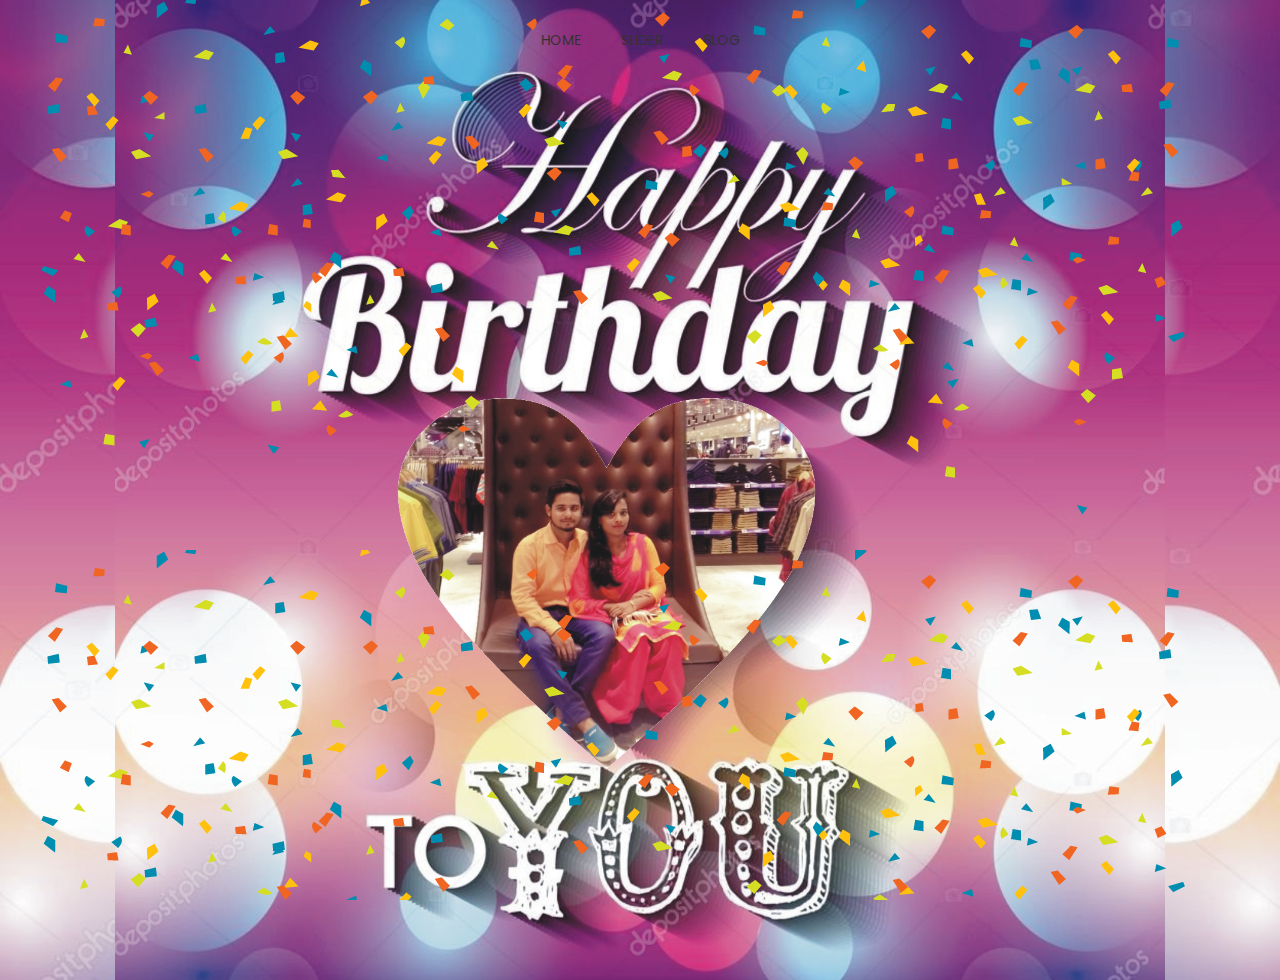
<file: index.html>
<!doctype html>
<html class="no-js" lang="en">
<head>
    <meta charset="utf-8">
    <meta http-equiv="x-ua-compatible" content="ie=edge">
    <title>Niamb Beauty</title>
    <meta name="description" content="">
    <meta name="viewport" content="width=device-width, initial-scale=1">
    
    <!-- Place favicon.ico in the root directory -->
    <link rel="shortcut icon" type="image/x-icon" href="images/favicon.ico">
    <link rel="apple-touch-icon" href="apple-touch-icon.png">
    

    <!-- All css files are included here. -->
    <!-- Bootstrap fremwork main css -->
    <link rel="stylesheet" href="css/bootstrap.min.css">
    <!-- Owl Carousel min css -->
    <link rel="stylesheet" href="css/owl.carousel.min.css">
    <link rel="stylesheet" href="css/owl.theme.default.min.css">
    <!-- This core.css file contents all plugings css file. -->
    <link rel="stylesheet" href="css/core.css">
    <!-- Theme shortcodes/elements style -->
    <link rel="stylesheet" href="css/shortcode/shortcodes.css">
    <!-- Theme main style -->
    <link rel="stylesheet" href="style.css">
    <!-- Responsive css -->
    <link rel="stylesheet" href="css/responsive.css">
    <!-- User style -->
    <link rel="stylesheet" href="css/custom.css">
    <!-- <link rel="stylesheet" href="blog.css"> -->


    <!-- Modernizr JS -->
    <script src="js/vendor/modernizr-3.5.0.min.js"></script>
</head>

<body>
    <!--[if lt IE 8]>
        <p class="browserupgrade">You are using an <strong>outdated</strong> browser. Please <a href="http://browsehappy.com/">upgrade your browser</a> to improve your experience.</p>
    <![endif]-->  

    <!-- Body main wrapper start -->
    <div class="wrapper">
        <!-- Start Header Style -->
        <header id="htc__header" class="htc__header__area header--one">
            <!-- Start Mainmenu Area -->
            <div id="sticky-header-with-topbar" class="mainmenu__wrap sticky__header">
                <div class="container">
                    <div class="row">
                        <div class="menumenu__container clearfix">
                            <div class="col-lg-2 col-md-2 col-sm-3 col-xs-5"> 
                                <div class="logo">
                                     <!-- <a href="index.php"><img src="logo2.png" alt="logo images"></a> -->
                                     <!-- <a href="index.php"><h3>Happy Birthday Mussu Ji</h3></a> -->
                                </div>
                            </div>
                            <div class="col-md-7 col-lg-8 col-sm-5 col-xs-3">
                                <nav class="main__menu__nav hidden-xs hidden-sm">
                                    <ul class="main__menu">
                                        <li class="drop"><a href="index.html">Home</a></li>
                                        <li class="drop"><a href="sliderd.html">Slider</a></li>
                                        <li class="drop"><a href="blog2.html">Blog</a></li>
                                        <!-- <li><a href="contact.html">Philosophy of Niamb</a></li> -->
                                    </ul>
                                </nav>

                                <div class="mobile-menu clearfix visible-xs visible-sm">
                                    <nav id="mobile_dropdown">
                                        <ul>
                                            <li><a href="index.html">Home</a></li>
                                            <li><a href="sliderd.html">Slider</a></li>
                                            <!-- <li><a href="blog2.html">blog</a></li> -->
                                            

                                            <li><a href="nav.html">Gallery</a></li>
                                            <li><a href="blog2.html">Random</a></li>
                                        </ul>
                                    </nav>
                                </div>  
                            </div>
                            <!-- <div class="col-md-3 col-lg-2 col-sm-4 col-xs-4">
                                <div class="header__right">
                                    <div class="header__search search search__open">
                                        <a href="#"><i class="icon-magnifier icons"></i></a>
                                    </div>
                                    <div class="header__account">
                                        <a href="#">Login</a>
                                    </div>
                                    <div class="htc__shopping__cart">
                                        <a class="cart__menu" href="#"><i class="icon-handbag icons"></i></a>
                                        <a href="#"><span class="htc__qua">2</span></a>
                                    </div>
                                </div>
                            </div> -->
                        </div>
                    </div>
                    <div class="mobile-menu-area"></div>
                </div>
            </div>
            <!-- End Mainmenu Area -->
        </header>
        <div class="body__overlay"></div>
        <!-- Start Offset Wrapper -->
        <div class="offset__wrapper">
            <!-- Start Search Popap -->
            <div class="search__area">
                <div class="container" >
                    <div class="row" >
                        <div class="col-md-12" >
                            <div class="search__inner">
                                <form action="#" method="get">
                                    <input placeholder="Search here... " type="text">
                                    <button type="submit"></button>
                                </form>
                                <div class="search__close__btn">
                                    <span class="search__close__btn_icon"><i class="zmdi zmdi-close"></i></span>
                                </div>
                            </div>
                        </div>
                    </div>
                </div>
            </div>

           
 

<!DOCTYPE html>
<html lang="en">
<head>
    <meta charset="UTF-8">
    <meta name="viewport" content="width=device-width, initial-scale=1.0">
    <link rel="stylesheet" href="custom.css">
    

  <style>
  /* Make the image fully responsive */
  
  .carousel-inner img {
    width: 100%;
    height: 100%; 
  }
  #slider-h1{
    color:Black;
    font-size: 75px;
    width:100%;
  }
  #sider-id{
    background-color:white;
  }
  #demo{
    padding-bottom:50px;
  }

  @media (max-width:768px){
    #slider-h1{
    color:Black;
    font-size: 50px;
    width:100%;
  } 
  /* #video-photo{
    width: 500px;
    height: 500px;
  } */
  
}


body
{
margin:0;
padding:0;
background:  url(edit/logo.JPG);
background-size: cover;
height: 100%; 

    /* Center and scale the image nicely */
    background-position: center;
    background-repeat: no-repeat;
    background-size: cover;
}
.banner
{
height:100vh;
}
.banner:before
{
content: '';
height:100vh;
width:100vw;
position:absolute;
top:0;
left:0;
background:  url(pattern.png);
animation: animate 10s linear infinite;
}
@keyframes animate
{
 0%
 {
	background-position: 0 0;
 }
 100%
 {

	background-position : 0  550px;
  }

}


 
  </style>
    <title>Birthday</title>
</head>
<body>
  <div class="banner">

  </div>
<!-- <br> -->



</body>
</html>
<script>
function myFunction() {
  var dots = document.getElementById("dots");
  var moreText = document.getElementById("more");
  var btnText = document.getElementById("myBtn");

  if (dots.style.display === "none") {
    dots.style.display = "inline";
    btnText.innerHTML = "Read more"; 
    moreText.style.display = "none";
  } else {
    dots.style.display = "none";
    btnText.innerHTML = "Read less"; 
    moreText.style.display = "inline";
  }
}
</script>
<!-- <br> -->
 <!-- Start Footer Area -->

<!-- End Footer Style -->
</div>
<!-- Body main wrapper end -->

<!-- Placed js at the end of the document so the pages load faster -->

<!-- jquery latest version -->
<script src="js/vendor/jquery-3.2.1.min.js"></script>
<!-- Bootstrap framework js -->
<script src="js/bootstrap.min.js"></script>
<!-- All js plugins included in this file. -->
<script src="js/plugins.js"></script>
<script src="js/slick.min.js"></script>
<script src="js/owl.carousel.min.js"></script>
<!-- Waypoints.min.js. -->
<script src="js/waypoints.min.js"></script>
<!-- Main js file that contents all jQuery plugins activation. -->
<script src="js/main.js"></script>
<script src="js/custom.js"></script>
</file>
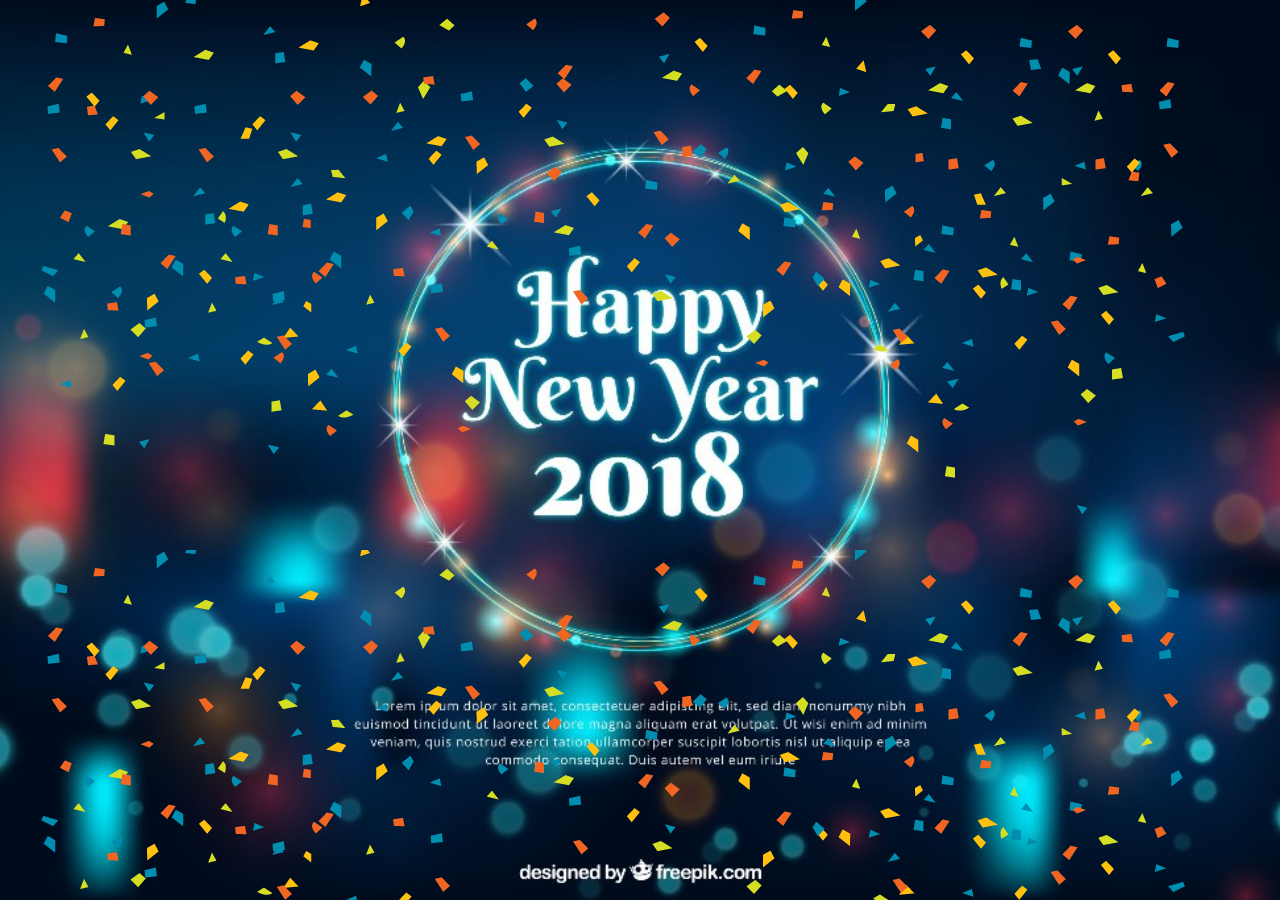
<file: birthday.html>
<html>
<head>

<style>
body
{
margin:0;
padding:0;
background:  url(back.jpg);
height: 100%; 

    /* Center and scale the image nicely */
    background-position: center;
    background-repeat: no-repeat;
    background-size: cover;
}
.banner
{
height:100vh;
}
.banner:before
{
content: '';
height:100vh;
width:100vw;
position:absolute;
top:0;
left:0;
background:  url(pattern.png);
animation: animate 10s linear infinite;
}
@keyframes animate
{
 0%
 {
	background-position: 0 0;
 }
 100%
 {

	background-position : 0  550px;
  }

}
</style>
</head>

<body>
<div class="banner">

</div>


</body>
</html>
</file>
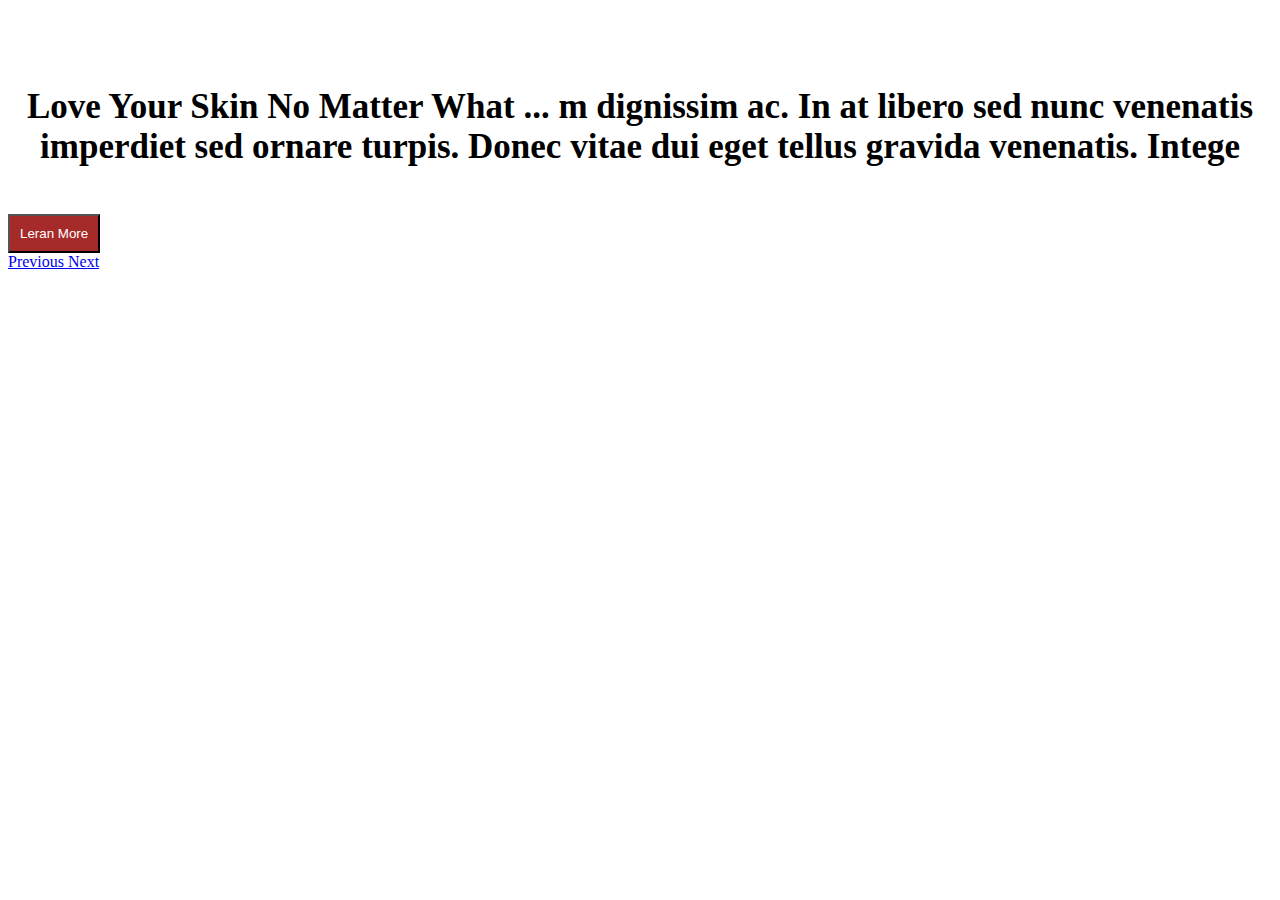
<file: slider.html>
<!DOCTYPE html>
<html lang="en">
<head>
    <meta charset="UTF-8">
    <meta name="viewport" content="width=device-width, initial-scale=1.0">
    <title>Document</title>
</head>
<style>
    body {
        color:transparent;
    
    
    
}
.wrapper1{
  display: flex;
  width: 100%;
}

.carousel-item.active,
.carousel-item-next,
.carousel-item-prev{
    display:block;
    
}
.dots{
    background-color: transparent;
    padding-top:50px;
 
}
.para-more1{
    font:bold;
    text-align: center;
    font-size: 35px;
    /* background-color: rgb(233, 158, 170,0.6); */
    color: black;
    font-family: Cambria, Cochin, Georgia, Times, 'Times New Roman', serif;
  
}
.lernmore1{
    cursor:pointer;
    background-color:brown;
    color:white;
    padding:10px;
    
}

@media (max-width:768px){
    .para-more1{
    font:bold;
    text-align: center;
    font-size: 20px;
    /* background-color: rgb(233, 158, 170,0.6); */
    color: black;
    font-family: Cambria, Cochin, Georgia, Times, 'Times New Roman', serif;
  
}
}
</style>
<body>

<div class="container">
    <div id="carouselContent" class="carousel slide" data-ride="carousel">
        <div class="carousel-inner" role="listbox">
            <div class="carousel-item active text-center p-4">
                <div class="dots">
            <h2 class="para-more1">Love Your Skin No Matter What <span id="dotsss">...</span><span id="moreee" class="para-more1">
         m dignissim ac. In at libero sed nunc venenatis imperdiet sed ornare turpis. 
        Donec vitae dui eget tellus gravida venenatis. Intege </span> </h2><br>
        <button class="lernmore1" style="" onclick="myFunction1()" id="myBtn">Leran More</button>
            </div>
            
            </div>
        </div>

        
        <a class="carousel-control-prev" href="#carouselContent" role="button" data-slide="prev">
            <span class="carousel-control-prev-icon" aria-hidden="true"></span>
            <span class="sr-only">Previous</span>
        </a>
        <a class="carousel-control-next" href="#carouselContent" role="button" data-slide="next">
            <span class="carousel-control-next-icon" aria-hidden="true"></span>
            <span class="sr-only">Next</span>
        </a>
    </div>
</div>
</body>
</html>
<script>
function myFunction1() {
  var dots = document.getElementById("dotsss");
  var moreText = document.getElementById("moreee");
  var btnText = document.getElementById("myBtn");

  if (dots.style.display === "none") {
    dots.style.display = "inline";
    btnText.innerHTML = "Read more"; 
    moreText.style.display = "none";
  } else {
    dots.style.display = "none";
    btnText.innerHTML = "Read less"; 
    moreText.style.display = "inline";
  }
}
</script>
</file>
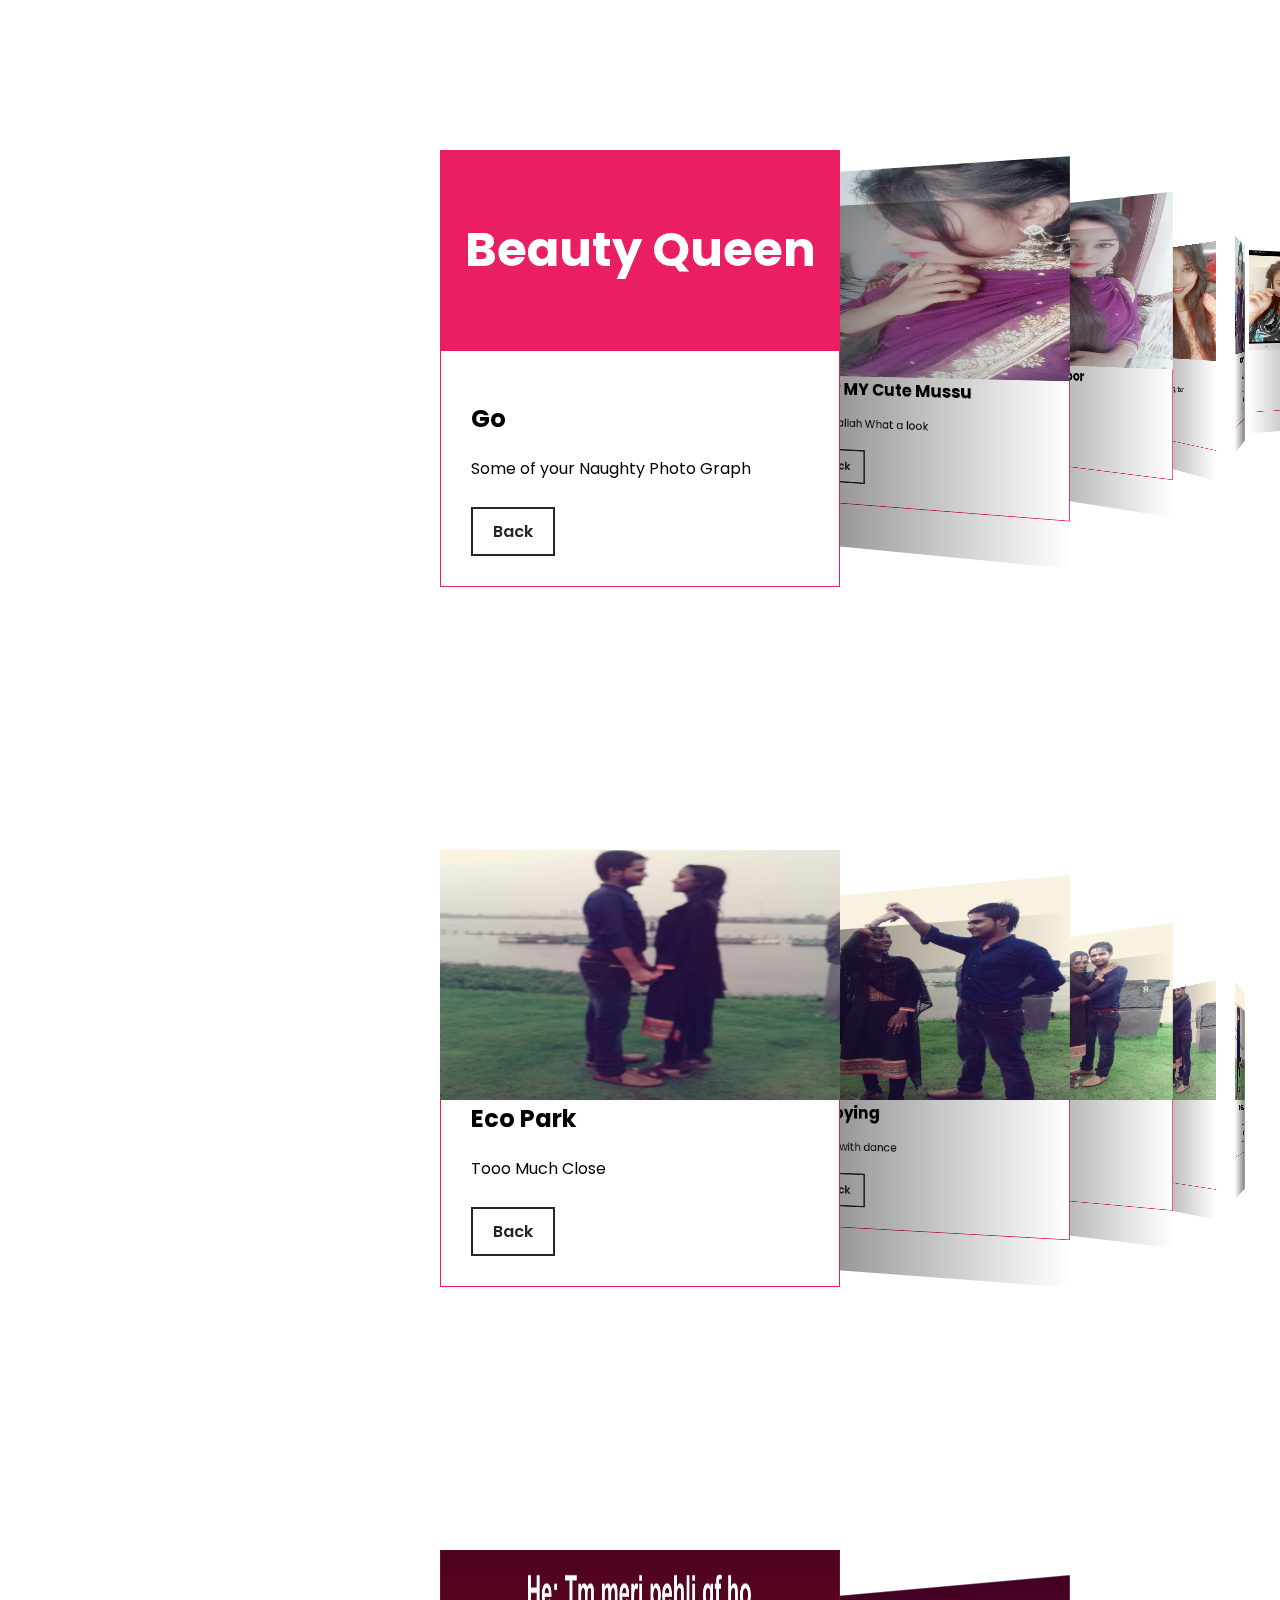
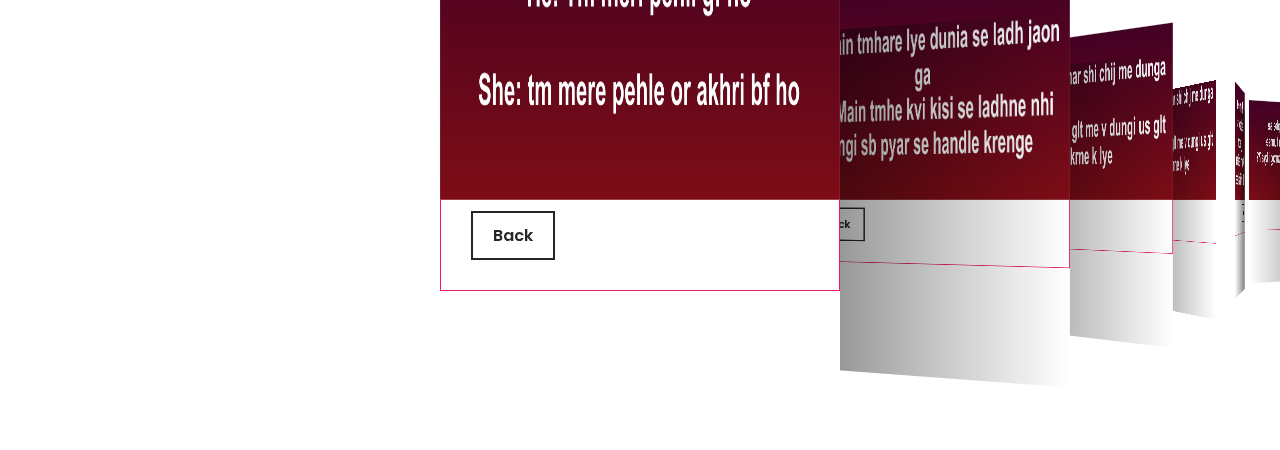
<file: sliderd.html>
<!DOCTYPE html>
<html lang="en">
<head>
    <meta charset="UTF-8">
    <meta name="viewport" content="width=device-width, initial-scale=1.0">
    <link rel="stylesheet" href="sliderd.css">
    <link rel="stylesheet" href="swiper.min.css">
    <title>Document</title>
</head>
<style>
.swiper-slide{
    width:400px;
}
.flex{
  display: flex;
  flex-direction: column;
}
.swiper-slide:nth-child(1) .sliderText{
    background: #e91e63;
/* .swiper-slide:nth-child(1) .sliderText{
    background: #2196f3;
}
.swiper-slide:nth-child(2) .sliderText{
    background: #e91e63;
}
.swiper-slide:nth-child(3) .sliderText{
    background: #c3d41a;
}
.swiper-slide:nth-child(4) .sliderText{
    background: #ff9800;
} */
}
</style>
<body>
  <div class="flex">
<div class="swiper-container">
  <br><br><br><br><br><br>
    <div class="swiper-wrapper">
    <div class="swiper-slide" >
      
  <div class="card">
  <div class="sliderText">
  <h3>Beauty Queen</h3>
  <!-- <img id="image" src="images/skintone.jpg" alt="post img" id="img" class="pull-left img-responsive thumb margin10 img-thumbnail"> -->
  </div>
  <div class="content">
  <h2>Go</h2>
  <p>Some of your Naughty Photo Graph</p>
  <a href="index.html">Back</a>
  
  </div>
  </div>
  </div>

  <div class="swiper-slide">
  <div class="card">
  <div class="sliderText">
  <!-- <h3>Slide two</h3> -->
  <img id="image" src="Bdgift/8.jpg" alt="post img" id="img" class="pull-left img-responsive thumb margin10 img-thumbnail">
  </div>
  <div class="content">
  <h2>Hey MY Cute Mussu</h2>
  <p>Mashallah What a look</p>
  <a href="dml">Back</a>
  </div>
  </div>
  </div>

  <div class="swiper-slide">
  <div class="card">
  <div class="sliderText">
  <!-- <h3>Slide Three</h3> -->
  <img id="image" src="Bdgift/11.jpg" alt="post img" id="img" class="pull-left img-responsive thumb margin10 img-thumbnail">
  </div>
  <div class="content">
  <h2>yh face pr noor</h2>
  <p>Killer Look</p>
  <a href="index.html">Back</a>
  </div>
  </div>
  </div>


  <div class="swiper-slide" >
  <div class="card">
  <div class="sliderText">
      
  <!-- <h3>Slide Four</h3> -->
  <img id="image" src="Bdgift/12.jpg" alt="post img" id="img" class="pull-left img-responsive thumb margin10 img-thumbnail">
  </div>
  <div class="content">
  <h2>Hayyyy</h2>
  <p>Is Khubasurati pr me qurban</p>
  <a href="index.html">Back</a>
  </div>
  </div>
  </div>

  <div class="swiper-slide">
    <div class="card">
    <div class="sliderText">
    <!-- <h3>Slide Three</h3> -->
    <img id="image" src="Bdgift/13.jpg" alt="post img" id="img" class="pull-left img-responsive thumb margin10 img-thumbnail">
    </div>
    <div class="content">
    <h2>yh face pr noor</h2>
    <p>Killer Look</p>
    <a href="index.html">Back</a>
    </div>
    </div>
    </div>
    <div class="swiper-slide">
      <div class="card">
      <div class="sliderText">
      <!-- <h3>Slide Three</h3> -->
      <img id="image" src="Bdgift/18.jpg" alt="post img" id="img" class="pull-left img-responsive thumb margin10 img-thumbnail">
      </div>
      <div class="content">
      <h2>yh face pr noor</h2>
      <p>Killer Look</p>
      <a href="index.html">Back</a>
      </div>
      </div>
      </div>

      <div class="swiper-slide">
        <div class="card">
        <div class="sliderText">
        <!-- <h3>Slide Three</h3> -->
        <img id="image" src="Bdgift/25.jpg" alt="post img" id="img" class="pull-left img-responsive thumb margin10 img-thumbnail">
        </div>
        <div class="content">
        <h2>yh face pr noor</h2>
        <p>Killer Look</p>
        <a href="index.html">Back</a>
        </div>
        </div>
        </div>

        <div class="swiper-slide">
          <div class="card">
          <div class="sliderText">
          <!-- <h3>Slide Three</h3> -->
          <img id="image" src="Bdgift/28.jpg" alt="post img" id="img" class="pull-left img-responsive thumb margin10 img-thumbnail">
          </div>
          <div class="content">
          <h2>yh face pr noor</h2>
          <p>Killer Look</p>
          <a href="index.html">Back</a>
          </div>
          </div>
          </div>

          <div class="swiper-slide">
            <div class="card">
            <div class="sliderText">
            <!-- <h3>Slide Three</h3> -->
            <img id="image" src="Bdgift/32.jpg" alt="post img" id="img" class="pull-left img-responsive thumb margin10 img-thumbnail">
            </div>
            <div class="content">
            <h2>yh face pr noor</h2>
            <p>Killer Look</p>
            <a href="index.html">Back</a>
            </div>
            </div>
            </div>

            <div class="swiper-slide">
              <div class="card">
              <div class="sliderText">
              <!-- <h3>Slide Three</h3> -->
              <img id="image" src="Bdgift/33.jpg" alt="post img" id="img" class="pull-left img-responsive thumb margin10 img-thumbnail">
              </div>
              <div class="content">
              <h2>yh face pr noor</h2>
              <p>Killer Look</p>
              <a href="index.html">Back</a>
              </div>
              </div>
              </div>


  </div>
  </div>
<br><br><br><br><br><br><br><br>

  <div class="swiper-container">
    
    <div class="swiper-wrapper">
    <div class="swiper-slide" >
  <div class="card">
  <div class="sliderText">
  <!-- <h3>Slide One</h3> -->
  <img id="image" src="Bdgift/44.1.jpg" alt="post img" id="img" class="pull-left img-responsive thumb margin10 img-thumbnail">
  </div>
  <div class="content">
  <h2>Eco Park</h2>
  <p>Tooo Much Close</p>
  <a href="index.html">Back</a>
  
  </div>
  </div>
  </div>

  

  <div class="swiper-slide">
  <div class="card">
  <div class="sliderText">
  <!-- <h3>Slide two</h3> -->
  <img id="image" src="Bdgift/46.jpg" alt="post img" id="img" class="pull-left img-responsive thumb margin10 img-thumbnail">
  </div>
  <div class="content">
  <h2>Enjoying</h2>
  <p>Enjoy with dance</p>
  <a href="index.html">Back</a>
  </div>
  </div>
  </div>

  <div class="swiper-slide">
  <div class="card">
  <div class="sliderText">
  <!-- <h3>Slide Three</h3> -->
  <img id="image" src="Bdgift/47.jpg" alt="post img" id="img" class="pull-left img-responsive thumb margin10 img-thumbnail">
  </div>
  <div class="content">
  <h2>Hug</h2>
  <p>That Feeling</p>
  <a href="index.html">Back</a>
  </div>
  </div>
  </div>

  <div class="swiper-slide">
    <div class="card">
    <div class="sliderText">
    <!-- <h3>Slide Three</h3> -->
    <img id="image" src="Bdgift/44.2.jpg" alt="post img" id="img" class="pull-left img-responsive thumb margin10 img-thumbnail">
    </div>
    <div class="content">
    <h2>Hug</h2>
    <p>That Feeling</p>
    <a href="index.html">Back</a>
    </div>
    </div>
    </div>


  <div class="swiper-slide" >
  <div class="card">
  <div class="sliderText">
      
  <!-- <h3>Slide Four</h3> -->
  <img id="image" src="Bdgift/48.jpg" alt="post img" id="img" class="pull-left img-responsive thumb margin10 img-thumbnail">
  </div>
  <div class="content">
  <h2>CLoseeeeeeeee</h2>
  <p></p>
  <a href="index.html">Back</a>
  </div>
  </div>
  </div>



  </div>
  </div>

  <br><br><br><br><br><br><br><br>

  <div class="swiper-container">
    
    <div class="swiper-wrapper">
    <div class="swiper-slide" >
  <div class="card">
  <div class="sliderText">
  <!-- <h3>Slide One</h3> -->
  <img id="image" src="Bdgift/49.jpg" alt="post img" id="img" class="pull-left img-responsive thumb margin10 img-thumbnail">
  </div>
  <div class="content">
    <h2> </h2>
  <!-- <h2>Eco Park</h2>
  <p>Tooo Much Close</p> -->
  <a href="index.html">Back</a>
  
  </div>
  </div>
  </div>

  

  <div class="swiper-slide">
  <div class="card">
  <div class="sliderText">
  <!-- <h3>Slide two</h3> -->
  <img id="image" src="Bdgift/50.jpg" alt="post img" id="img" class="pull-left img-responsive thumb margin10 img-thumbnail">
  </div>
  <div class="content">
  <h2> </h2>
  <!-- <p>Enjoy with dance</p> -->
  <a href="index.html">Back</a>
  </div>
  </div>
  </div>

  <div class="swiper-slide">
    <div class="card">
    <div class="sliderText">
    <!-- <h3>Slide Three</h3> -->
    <img id="image" src="Bdgift/52.jpg" alt="post img" id="img" class="pull-left img-responsive thumb margin10 img-thumbnail">
    </div>
    <div class="content">
    <h2> </h2>
    <!-- <p>That Feeling</p> -->
    <a href="index.html">Back</a>
    </div>
    </div>
    </div>

  <div class="swiper-slide">
    <div class="card">
    <div class="sliderText">
    <!-- <h3>Slide Three</h3> -->
    <img id="image" src="Bdgift/52.jpg" alt="post img" id="img" class="pull-left img-responsive thumb margin10 img-thumbnail">
    </div>
    <div class="content">
    <h2> </h2>
    <!-- <p>That Feeling</p> -->
    <a href="index.html">Back</a>
    </div>
    </div>
    </div>

    <div class="swiper-slide">
      <div class="card">
      <div class="sliderText">
      <!-- <h3>Slide Three</h3> -->
      <img id="image" src="Bdgift/53.jpg" alt="post img" id="img" class="pull-left img-responsive thumb margin10 img-thumbnail">
      </div>
      <div class="content">
      <h2> </h2>
      <!-- <p>That Feeling</p> -->
      <a href="index.html">Back</a>
      </div>
      </div>
      </div>

      <div class="swiper-slide">
        <div class="card">
        <div class="sliderText">
        <!-- <h3>Slide Three</h3> -->
        <img id="image" src="Bdgift/55.jpg" alt="post img" id="img" class="pull-left img-responsive thumb margin10 img-thumbnail">
        </div>
        <div class="content">
        <h2> </h2>
        <!-- <p>That Feeling</p> -->
        <a href="index.html">Back</a>
        </div>
        </div>
        </div>

        <div class="swiper-slide">
          <div class="card">
          <div class="sliderText">
          <!-- <h3>Slide Three</h3> -->
          <img id="image" src="Bdgift/56.jpg" alt="post img" id="img" class="pull-left img-responsive thumb margin10 img-thumbnail">
          </div>
          <div class="content">
          <h2> </h2>
          <!-- <p>That Feeling</p> -->
          <a href="index.html">Back</a>
          </div>
          </div>
          </div>

          <div class="swiper-slide">
            <div class="card">
            <div class="sliderText">
            <!-- <h3>Slide Three</h3> -->
            <img id="image" src="Bdgift/54.jpg" alt="post img" id="img" class="pull-left img-responsive thumb margin10 img-thumbnail">
            </div>
            <div class="content">
            <h2> </h2>
            <!-- <p>That Feeling</p> -->
            <a href="index.html">Back</a>
            </div>
            </div>
            </div>
            <div class="swiper-slide">
              <div class="card">
              <div class="sliderText">
              <!-- <h3>Slide Three</h3> -->
              <img id="image" src="Bdgift/51.jpg" alt="post img" id="img" class="pull-left img-responsive thumb margin10 img-thumbnail">
              </div>
              <div class="content">
              <h2> </h2>
              <!-- <p>That Feeling</p> -->
              <a href="index.html">Back</a>
              </div>
              </div>
              </div>





  </div>
  </div>
  


</div>
  <script src="swiper.min.js"></script>
  <script>
    var swiper = new Swiper('.swiper-container', {
      effect: 'coverflow',
      grabCursor: true,
      centeredSlides: true,
      slidesPerView: 'auto',
      coverflowEffect: {
        rotate: 30,
        stretch: 0,
        depth: 500,
        modifier: 1,
        slideShadows : true,
      },
      pagination: {
        el: '.swiper-pagination',
      },
    });
  </script>
</body>
</html>
</file>
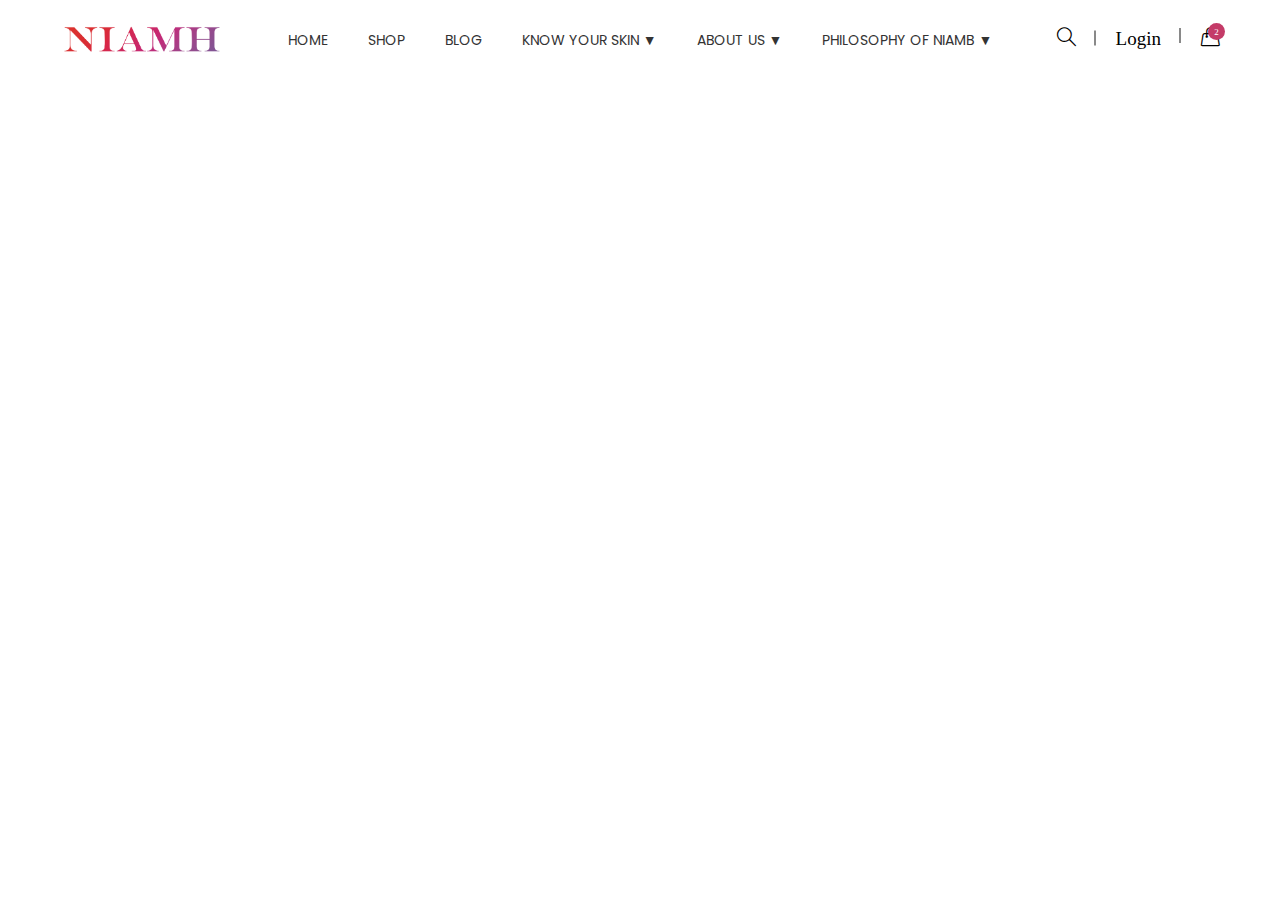
<file: top.html>
<!doctype html>
<html class="no-js" lang="en">
<head>
    <meta charset="utf-8">
    <meta http-equiv="x-ua-compatible" content="ie=edge">
    <title>Niamb Beauty</title>
    <meta name="description" content="">
    <meta name="viewport" content="width=device-width, initial-scale=1">
    
    <!-- Place favicon.ico in the root directory -->
    <link rel="shortcut icon" type="image/x-icon" href="images/favicon.ico">
    <link rel="apple-touch-icon" href="apple-touch-icon.png">
    

    <!-- All css files are included here. -->
    <!-- Bootstrap fremwork main css -->
    <link rel="stylesheet" href="css/bootstrap.min.css">
    <!-- Owl Carousel min css -->
    <link rel="stylesheet" href="css/owl.carousel.min.css">
    <link rel="stylesheet" href="css/owl.theme.default.min.css">
    <!-- This core.css file contents all plugings css file. -->
    <link rel="stylesheet" href="css/core.css">
    <!-- Theme shortcodes/elements style -->
    <link rel="stylesheet" href="css/shortcode/shortcodes.css">
    <!-- Theme main style -->
    <link rel="stylesheet" href="style.css">
    <!-- Responsive css -->
    <link rel="stylesheet" href="css/responsive.css">
    <!-- User style -->
    <link rel="stylesheet" href="css/custom.css">
    <!-- <link rel="stylesheet" href="blog.css"> -->


    <!-- Modernizr JS -->
    <script src="js/vendor/modernizr-3.5.0.min.js"></script>
</head>

<body>
    <!--[if lt IE 8]>
        <p class="browserupgrade">You are using an <strong>outdated</strong> browser. Please <a href="http://browsehappy.com/">upgrade your browser</a> to improve your experience.</p>
    <![endif]-->  

    <!-- Body main wrapper start -->
    <div class="wrapper">
        <!-- Start Header Style -->
        <header id="htc__header" class="htc__header__area header--one">
            <!-- Start Mainmenu Area -->
            <div id="sticky-header-with-topbar" class="mainmenu__wrap sticky__header">
                <div class="container">
                    <div class="row">
                        <div class="menumenu__container clearfix">
                            <div class="col-lg-2 col-md-2 col-sm-3 col-xs-5"> 
                                <div class="logo">
                                     <!-- <a href="index.php"><img src="images/skintone.jpg" alt="logo images"></a> -->
                                     <a href="index.php"><img src="images/logo/logo.PNG" alt="logo images"></a>
                                </div>
                            </div>
                            <div class="col-md-7 col-lg-8 col-sm-5 col-xs-3">
                                <nav class="main__menu__nav hidden-xs hidden-sm">
                                    <ul class="main__menu">
                                        <li class="drop"><a href="index.php">Home</a></li>
                                        <li class="drop"><a href="#">Shop</a></li>
                                        <li class="drop"><a href="blog2.php">Blog</a></li>
                                        <li class="drop"><a href="#">Know Your Skin &#9660;</a>
                                            <ul class="dropdown">
                                                <li><a href="#">Skin Care Quiz</a></li>
                                            </ul>
                                        </li>
                                        <li class="drop"><a href="#">About  Us &#9660;</a>
                                            <ul class="dropdown">
                                                <li><a href="#">Our Founder</a></li>
                                                <li><a href="#">Our Foundation</a></li>
                                                <li><a href="#">Our Sustanability Oath</a></li>
                                                <li><a href="#">Carrer</a></li>
                                                <li><a href="#">Press / in the Media</a></li>
                                            </ul>
                                        </li>
                                        <li class="drop"><a href="#">Philosophy of Niamb &#9660;</a>
                                            <ul class="dropdown">
                                                <li><a href="#">Less is more</a></li>
                                                <li><a href="#">How We Develop a product</a></li>
                                                <li><a href="#">Innovation</a></li>
                                                
                                            </ul>
                                        </li>
                                        
                                        <!-- <li><a href="contact.html">Philosophy of Niamb</a></li> -->
                                    </ul>
                                </nav>

                                <div class="mobile-menu clearfix visible-xs visible-sm">
                                    <nav id="mobile_dropdown">
                                        <ul>
                                            <li><a href="index.php">Home</a></li>
                                            <li><a href="#">Shop</a></li>
                                            <li><a href="blog2.php">blog</a></li>
                                            <li><a href="#">Know Your Skin</a>
                                                <ul>
                                                <li><a href="#">Skin Care Quiz</a></li>
                                               
                                                </ul>
                                            </li>
                                            <li><a href="#">About Us</a>
                                                <ul>
                                                <li><a href="#">Our Founder</a></li>
                                                <li><a href="#">Our Foundation</a></li>
                                                <li><a href="#">Our Sustanability Oath</a></li>
                                                <li><a href="#">Carrer</a></li>
                                                <li><a href="#">Press / in the Media</a></li>
                                                </ul>
                                            </li>

                                            <li><a href="#">Philosophy of Niamb</a>
                                                <ul>
                                                <li><a href="#">Less is more</a></li>
                                                <li><a href="#">How We Develop a product</a></li>
                                                <li><a href="#">Innovation</a></li>
                                               
                                                </ul>
                                            </li>

                                            <li><a href="contact.html">contact</a></li>
                                        </ul>
                                    </nav>
                                </div>  
                            </div>
                            <div class="col-md-3 col-lg-2 col-sm-4 col-xs-4">
                                <div class="header__right">
                                    <div class="header__search search search__open">
                                        <a href="#"><i class="icon-magnifier icons"></i></a>
                                    </div>
                                    <div class="header__account">
                                        <a href="#">Login</a>
                                    </div>
                                    <div class="htc__shopping__cart">
                                        <a class="cart__menu" href="#"><i class="icon-handbag icons"></i></a>
                                        <a href="#"><span class="htc__qua">2</span></a>
                                    </div>
                                </div>
                            </div>
                        </div>
                    </div>
                    <div class="mobile-menu-area"></div>
                </div>
            </div>
            <!-- End Mainmenu Area -->
        </header>
        <div class="body__overlay"></div>
        <!-- Start Offset Wrapper -->
        <div class="offset__wrapper">
            <!-- Start Search Popap -->
            <div class="search__area">
                <div class="container" >
                    <div class="row" >
                        <div class="col-md-12" >
                            <div class="search__inner">
                                <form action="#" method="get">
                                    <input placeholder="Search here... " type="text">
                                    <button type="submit"></button>
                                </form>
                                <div class="search__close__btn">
                                    <span class="search__close__btn_icon"><i class="zmdi zmdi-close"></i></span>
                                </div>
                            </div>
                        </div>
                    </div>
                </div>
            </div>
</file>
<file: css/core.css>
/*------------------------------------------------------------------------------

  Template Name: Asbab eCommerce HTML5 Template.
  Description: Asbab is a unique website template designed in HTML with a simple & beautiful look.


-------------------------------------------------------------------------------*/

	@import url("material-design-iconic-font.min.css");
	@import url("simple-line-icons.css");
	@import url("font-awesome.css");
	@import url("plugins/animate.css");
	@import url("plugins/animate-slider.css");
	@import url("shortcode/default.css");
	@import url("plugins/jquery-ui.css");
	@import url("plugins/slick.css");
	@import url("plugins/slick-theme.css");
	@import url("plugins/meanmenu.css");
	@import url("plugins/animation.css");
	@import url('https://fonts.googleapis.com/css?family=Old+Standard+TT:400,400i,700|Poppins:300,400,400i,500,600,700,800');
</file>
<file: css/shortcode/shortcodes.css>
/*-----------------------------------------------------------------------------------

  Template Name: Asbab eCommerce HTML5 Template.
  Description: Asbab is a unique website template designed in HTML with a simple & beautiful look.

-------------------------------------------------------------------------------------*/

@import url("header.css");
@import url("slider.css");
@import url("footer.css");
</file>
<file: style.css>
/*-----------------------------------------------------------------------------------

  Template Name: Asbab eCommerce HTML5 Template.
  Description: Asbab is a unique website template designed in HTML with a simple & beautiful look.

-----------------------------------------------------------------------------------
  
  CSS INDEX
  ===================

  01. Google fonts
  02. Scroll To Top
  03. Our Category Area
  04. New Arrivals Area
  05. Testimonial Area
  06. Blog Area
  07. Brand Area
  08. Banner Area
  09. Contact Area
  10. Service Area
  11. Promo Box Area
  12. About Area
  13. Best Sell Product
  14. Intractive Banner Area
  15. Fashion Icon Area
  16. Bradcaump Area
  17. Product Sibebar Area
  18. Product Details
  19. Our Cart Area
  20. Our Blog Page
  21. Our Pagination
  22. Our Blog Details
  23. Our Contact Area
  24. Our Wishlist Area


-----------------------------------------------------------------------------------*/


/*----------------------------------------*/
/*  1. Google fonts
/*----------------------------------------*/

/*
    font-family: 'Old Standard TT', serif;
    font-family: 'Poppins', sans-serif;
*/


/*---------------------------------------
  02. Scroll To Top
----------------------------------------*/
#scrollUp {
  border-radius: 2px;
  bottom: 15px;
  box-shadow: 0 0 10px rgba(0, 0, 0, 0.05);
  color: #fff;
  font-size: 28px;
  height: 45px;
  line-height: 49px;
  position: fixed;
  right: 15px;
  text-align: center;
  transition: all 0.3s ease 0s;
  width: 45px;
  z-index: 200;
}
#scrollUp:hover {
}

@-webkit-keyframes scroll-ani-to-top {
  0% {
    opacity: 0;
    bottom: 0;
  }
  50% {
    opacity: 1;
    bottom: 50%;
  }
  100% {
    opacity: 0;
    bottom: 75%;
  }
}
@keyframes scroll-ani-to-top {
  0% {
    opacity: 0;
    bottom: 0;
  }
  50% {
    opacity: 1;
    bottom: 50%;
  }
  100% {
    opacity: 0;
    bottom: 75%;
  }
}
#scrollUp:hover i {
  -webkit-animation: 800ms linear 0s normal none infinite running scroll-ani-to-top;
          animation: 800ms linear 0s normal none infinite running scroll-ani-to-top;
  height: 100%;
  left: 0;
  margin-bottom: -25px;
  position: absolute;
  width: 100%;
  bottom: 0;
}
#scrollUp i {
  color: #fff;
}
 #scrollUp {
  background: #c43b68 none repeat scroll 0 0;
}

/*---------------------------------------
  End Scroll To Top
----------------------------------------*/

/*---------------------------------------
  03. Our Category Area
----------------------------------------*/

/*---------------------------
  Start Section Title
----------------------------*/



.section__title--2 h2 {
    color: #313131;
    font-family: Poppins;
    font-size: 40px;
    font-weight: 700;
}
.section__title--2 p {
    color: #333;
    font-size: 18px;
    margin-top: 23px;
}

.section__title {
    position: relative;
    padding-left: 24px;
}
.section__title::before {
    background: rgba(0, 0, 0, 0) url("images/others/shape/3.png") repeat scroll 0 0 / cover ;
    bottom: 0;
    content: "";
    height: 160px;
    left: 0;
    position: absolute;
    width: 5px;
    z-index: 2;
}

.section__title h2 {
    color: #313131;
    font-size: 40px;
    text-transform: capitalize;
}
.section__title p {
    color: #7d7d7d;
    font-size: 18px;
    margin-top: 4px;
    text-transform: capitalize;
}
.section__title.text-center::before {
    left: 41%;
}

.title__border {
    position: relative;
}
.title__border::before {
    background: #ebebeb none repeat scroll 0 0;
    content: "";
    height: 3px;
    position: absolute;
    right: 10%;
    top: 50%;
    -webkit-transform: translateY(-50%);
            transform: translateY(-50%);
    width: 63%;
}

.section__title__with__cat__link .title__border::before {
    right: 4%;
    width: 63%;
}

.section__title__with__cat__link {
    display: flex;
    justify-content: space-between;
}
.ht__gocat__link {
    margin-top: 10px;
}
.section__title__with__cat__link  .section__title {
    width: 88%;
}
.ht__gocat__link a {
    color: #c43b68;
    font-size: 18px;
    font-weight: 700;
    transition: 0.3s;
}
.ht__gocat__link a:hover{
    color: #000;
}

/*---------------------------
  End Section Title
----------------------------*/


.cat__hover__inner::before {
    background: rgba(0, 0, 0, 0) url("images/others/shape/4.png") repeat scroll 0 0 / cover ;
    bottom: 0;
    content: "";
    height: 160px;
    left: 0;
    position: absolute;
    width: 5px;
    z-index: 2;
}



.category {
    position: relative;
    margin-top: 40px;
}
.fr__hover__info {
    position: absolute;
    right: 20px;
    top: 20px;
}
.fr__product__inner {
    padding-top: 23px;
    text-align: center;
}
.fr__product__inner h4 a {
    color: #444;
    font-family: Old Standard TT;
    font-size: 17px;
    font-weight: 600;
    text-transform: capitalize;
    transition: all 0.3s ease 0s;
}
.fr__product__inner h4 a:hover{
    color: #c43b68;
}
.fr__pro__prize {
    display: flex;
    justify-content: center;
    margin-top: 6px;
}
.fr__pro__prize li {
    color: #313131;
    font-family: Poppins;
    font-size: 16px;
    font-weight: 500;
    margin: 0 5px;
}
.fr__pro__prize li.old__prize {
    color: #888888;
}

/*---------------------------------------
  03. Good Sale Area
----------------------------------------*/


.htc__good__sale {
    padding: 140px 0;
}
.htc__good__sale .row {
    align-items: center;
    display: flex;
}

.fr__prize__inner h2 {
    color: #494949;
    font-size: 36px;
    font-weight: 700;
    line-height: 45px;
    margin-bottom: 30px;
    padding-right: 10%;
}
.fr__prize__inner h3 {
    color: #494949;
    font-size: 18px;
    font-weight: 600;
    margin-bottom: 38px;
}
.fr__btn {
    background: #c43b68 none repeat scroll 0 0;
    color: #fff;
    display: inline-block;
    font-family: Poppins;
    font-size: 15px;
    height: 50px;
    line-height: 50px;
    padding: 0 36px;
    transition: 0.3s;
    /* margin-top: 20px; */
}

.fr__btn:hover {
    background: #222222 none repeat scroll 0 0;
    color: #fff;
}


/*---------------------------------------
  04. New Arrivals Area
----------------------------------------*/

.product {
    margin-top: 40px;
    position: relative;
}
.product__wrap {
    margin-top: 30px;
}
.product__thumb a {
    display: block;
}
.product__thumb a img {
    width: 100%;
}
.product__offer {
    left: 30px;
    position: absolute;
    top: 20px;
}
.product__offer span {
    color: #c43b68;
    font-family: 'Poppins', sans-serif;
    font-size: 13px;
    text-transform: uppercase;
}
.product__offer span.new {
    color: #ffa200;
}
.product__offer span + span {
    padding-left: 10px;
}
.product__thumb {
    position: relative;
    overflow: hidden;
}
.product__hover__info {
    bottom: -20px;
    margin: auto;
    position: absolute;
    width: 100%;
    opacity: 0;
    transition: 0.5s;
}
.product:hover .product__hover__info {
    bottom: 0px;
    opacity: 1;
}

.product__action {
    display: flex;
    justify-content: center;
    flex-flow: column;
}
.product__action li a {
    background: #fefefe none repeat scroll 0 0;
    display: inline-block;
    height: 50px;
    line-height: 60px;
    text-align: center;
    transition: all 0.4s ease 0s;
    width: 50px;
}
.product__action li {
    margin: 0;
    margin-bottom: 2px;
}
.product__action li a i {
    color: #313131;
    font-size: 18px;
    transition: all 0.4s ease 0s;
}
.product__action li a:hover {
    background: #c43b68 none repeat scroll 0 0;
}
.product__action li a:hover i {
    color: #fff;
}

.product__action li:nth-child(1) {
    opacity: 0;
    transition: opacity 300ms linear 0s;
}
.product__action li:nth-child(2) {
    opacity: 0;
    transition: opacity 500ms linear 0s;
}
.product__action li:nth-child(3) {
    opacity: 0;
    transition: opacity 700ms linear 0s;
}

.category:hover .product__action li:nth-child(1) {
    -webkit-animation: 300ms ease-in-out 0s normal none 1 running fadeInRight;
          animation: 300ms ease-in-out 0s normal none 1 running fadeInRight;
    opacity: 1;
    transition: opacity 300ms linear 0s;
}

.category:hover .product__action li:nth-child(2) {
    -webkit-animation: 500ms ease-in-out 0s normal none 1 running fadeInRight;
          animation: 500ms ease-in-out 0s normal none 1 running fadeInRight;
    opacity: 1;
    transition: opacity 500ms linear 0s;
}

.category:hover .product__action li:nth-child(3) {
    -webkit-animation: 700ms ease-in-out 0s normal none 1 running fadeInRight;
          animation: 700ms ease-in-out 0s normal none 1 running fadeInRight;
    opacity: 1;
    transition: opacity 700ms linear 0s;
}

.category {
    overflow: hidden;
    position: relative;
}
.fr__product__inner.inner__position {
    background: #fff none repeat scroll 0 0;
    bottom: -20px;
    left: 0;
    opacity: 0;
    padding: 30px 20px;
    position: absolute;
    text-align: left;
    transition: all 0.5s ease 0s;
    width: 100%;
}

.inner__position .fr__pro__prize {
    float: left;
    justify-content: flex-start;
}
.category:hover .fr__product__inner.inner__position {
    bottom: 0;
    opacity: 1;
}
.inner__position .rating {
    display: flex;
    float: right;
}
.inner__position .fr__pro__prize {
    margin-top: 0;
}
.inner__position .fr__product__inner h4 a {
    display: block;
    margin-bottom: 8px;
}


.product__inner {
    padding-top: 25px;
    text-align: center;
}
.pro__prize {
    display: flex;
    justify-content: center;
    margin-top: 7px;
}
.product__details h2 {
    color: #444;
    font-family: Old Standard TT;
    font-size: 16px;
    font-weight: 600;
    text-transform: capitalize;
}
.pro__prize li {
    color: #313131;
    font-family: 'Poppins', sans-serif;
    font-size: 16px;
    font-weight: 600;
}
.pro__prize li.old__prize {
    color: #888888;
    font-weight: 400;
    padding-right: 12px;
}
.htc__product__area {
    padding-top: 60px;
}
/*----------------------------------
  Show More Button
-------------------------------------*/


.ht__show__more__btn {
    text-align: center;
}
.ht__show__more__btn a {
    color: #313131;
    display: inline-block;
    font-size: 18px;
    margin-top: 56px;
    padding-bottom: 10px;
    position: relative;
    text-transform: capitalize;
    transition: all 0.4s ease 0s;
}
.ht__show__more__btn a::before {
    background: #333333 none repeat scroll 0 0;
    bottom: 0;
    content: "";
    height: 4px;
    position: absolute;
    transition: all 0.4s ease 0s;
    width: 100%;
}
.ht__show__more__btn a:hover {
    color: #c43b68;
}
.ht__show__more__btn a:hover::before {
    background: #c43b68 none repeat scroll 0 0;
}

/*---------------------------------------
  05. Testimonial Area
----------------------------------------*/


.ht__testimonial__activation {
    overflow: hidden;
    padding: 100px 105px;
}
.testimonial {
    display: flex;
}
.testimonial__thumb {
    margin-right: 38px;
    min-width: 88px;
    position: relative;
}
.testimonial__details h4 {
    color: #333333;
    font-size: 16px;
    text-transform: capitalize;
}
.testimonial__details p {
    margin-top: 9px;
}
.testimonial__thumb::before {
    background: #252525 none repeat scroll 0 0;
    bottom: -7px;
    content: "";
    height: 3px;
    left: 50%;
    position: absolute;
    -webkit-transform: translateX(-50%);
            transform: translateX(-50%);
    width: 25px;
}
.testimonial__thumb img {
    width: 100%;
}
.quote {
    background: #c43b68 none repeat scroll 0 0;
    border-radius: 100%;
    height: 30px;
    line-height: 26px;
    position: absolute;
    right: -9px;
    text-align: center;
    width: 30px;
    top: 0;
}
.quote img {
    width: auto;
    display: inline-block;
}
.ht__testimonial__activation .slick-prev,
.ht__testimonial__activation .slick-next {
    display: none !important;
}

/*------------------------------
    Testimonial 2
-------------------------------*/


.testimonial__area.testimonial--2 {
    padding: 60px 102px 115px 65px;
}
.testimonial--2 .ht__test__title h2 {
    color: #212121;
    font-size: 24px;
    font-weight: 500;
    text-transform: uppercase;
}
.testimonial--2 .ht__test__title p {
    color: #666666;
    font-size: 18px;
    font-style: italic;
    margin-top: 8px;
}
.testimonial--2 .ht__test__title {
    margin-bottom: 58px;
}
.testimonial--2 .testimonial__activation--2 .testimonial + .testimonial {
    margin-top: 96px;
}
/*---------------------------------------
  06. Blog Area
----------------------------------------*/


.blog {
    margin-top: 40px;
}
.blog__thumb a img{
    width: 100%;
}
.ht__blog__wrap {
    margin-top: 30px;
}
.blog__details {
    padding-top: 34px;
}
.bl__date span {
    color: #777777;
    display: inline-block;
    font-family: 'Poppins', sans-serif;
    font-size: 14px;
    padding-bottom: 7px;
    position: relative;
}
.bl__date span::before {
    background: #000000 none repeat scroll 0 0;
    bottom: 0;
    content: "";
    height: 3px;
    left: 0;
    position: absolute;
    width: 100%;
}
.blog__details h2 {
    color: #222222;
    font-size: 20px;
    font-weight: 500;
    line-height: 32px;
    margin-top: 22px;
}
.blog__details p {
    color: #777777;
    font-size: 17px;
    margin-bottom: 25px;
    margin-top: 18px;
}
.blog__btn a {
    color: #c43b68;
    display: inline-block;
    font-family: "Poppins",sans-serif;
    font-size: 15px;
    transition: all 0.4s ease 0s;
}
.blog__btn a i {
    padding-right: 9px;
}
.blog__btn a:hover {
    color: #222;
}

/*---------------------------------------
  07. Brand Area
----------------------------------------*/

.brand__list {
    display: flex;
    justify-content: space-between;
}
.ht__brand__inner {
  padding: 100px 0;
}
.owl-theme .owl-nav.disabled + .owl-dots {
  margin-top: 0;
}
.owl-carousel .owl-item img {
  width: auto;
}
.brand__list li a img {
  display: block;
  margin: auto;
}



/*---------------------------------------
  08. Banner Area
----------------------------------------*/


/*---------------------------------------
  09. Contact Area
----------------------------------------*/

#googleMap{
    width: 100%;
    height: 371px;
}

#googleMap2{
    width: 100%;
    height: 371px;
}
.map-contacts--2 #googleMap {
    height: 500px;
    width: 100%;
}

/*---------------------------------------
  10. Service Area
----------------------------------------*/

.htc__service__area {
    padding: 112px 0;
    position: relative;
}
.htc__service__area::before {
    background: #36b997 none repeat scroll 0 0;
    content: "";
    height: 1px;
    position: absolute;
    top: 45%;
    width: 100%;
}
.service {
    text-align: center;
}
.service__icon i {
    color: #212121;
    font-size: 44px;
}
.service__details h2 {
    background: #c43b68 none repeat scroll 0 0;
    color: #212121;
    display: inline-block;
    font-size: 20px;
    font-weight: 600;
    margin-top: 14px;
    padding: 0 30px 23px;
    position: relative;
    text-transform: uppercase;
    transition: all 0.4s ease 0s;
}
.service__details p {
    color: #212121;
    font-size: 16px;
    margin: 10px auto 0;
    width: 85%;
}
.service__details h2::before {
    background: #000000 none repeat scroll 0 0;
    bottom: 0;
    content: "";
    height: 15px;
    left: 50%;
    position: absolute;
    -webkit-transform: translateX(-50%);
            transform: translateX(-50%);
    width: 2px;
}
.service__details h2:hover a {
    color: #fff;
}
.service__details h2 a {
    transition: all 0.4s ease 0s;
}


/*--------------------------
    Service 2
---------------------------*/

.htc__service__area.service--2 {
    padding: 0;
}
.htc__service__area.service--2::before {
    display: none;
}
.service--2 .service {
    text-align: center;
    padding: 60px 30px;
}

/*---------------------------------------
  11. Promo Box Area
----------------------------------------*/




.htc__promo__thumb {
    padding-bottom: 175px;
    padding-top: 93px;
}
.htc__promo__text {
    padding-left: 258px;
}
/*------------------
  Promo Style 2
--------------------*/

.htc__promo__box [class*="col-"] {
    padding: 0px;
}

.promobox {
    overflow: hidden;
    position: relative;
}

.promobox:hover .promo__thumb img {
    -webkit-transform: scale(1.2);
            transform: scale(1.2);
}
.promo__thumb img {
    transition: all 0.5s ease 0s;
}

.ht__promo__details {
    left: 50%;
    position: absolute;
    text-align: center;
    top: 50%;
    -webkit-transform: translateY(-50%) translateX(-50%);
            transform: translateY(-50%) translateX(-50%);
}
.ht__promo__details h2 {
    color: #ffffff;
    display: inline-block;
    font-size: 40px;
    margin-bottom: 21px;
    padding-bottom: 9px;
    position: relative;
}
.ht__promo__details h2::before {
    background: #fff none repeat scroll 0 0;
    bottom: 0;
    content: "";
    height: 3px;
    left: 0;
    position: absolute;
    width: 100%;
}
.ht__promo__details h4 {
    color: #ffffff;
    font-family: 'Old Standard TT', serif;
    font-size: 60px;
    font-weight: 700;
    position: relative;
    text-transform: uppercase;
}
.ht__promo__details h4::before {
    background: #fff none repeat scroll 0 0;
    bottom: 0;
    content: "";
    height: 3px;
    position: absolute;
    width: 100%;
}

/*-----------------------------
  Promo Style 3
----------------------------*/


.big__promo__inner {
    overflow: hidden;
    position: relative;
}
.big__promo__inner:hover .bg__promo__thumb img {
    -webkit-transform: scale(1.2);
            transform: scale(1.2);
}
.bg__promo__thumb img {
    transition: all 0.5s ease 0s;
}
.big__promo__details {
    left: 94px;
    position: absolute;
    top: 50%;
    -webkit-transform: translateY(-50%);
            transform: translateY(-50%);
}
.big__promo__box {
    left: 100px;
    position: absolute;
    top: 70px;
}
.big__promo__details h4 span {
    color: #c43b68;
    display: block;
    font-family: 'Old Standard TT', serif;
    font-size: 72px;
    font-weight: 700;
    text-transform: uppercase;
}
.big__promo__details p span {
    color: #2e2e2e;
    display: block;
    font-size: 60px;
    font-weight: 700;
    line-height: 71px;
    text-transform: uppercase;
}
.big__promo__details p {
    left: 149%;
    position: absolute;
    top: 30%;
}
.promo__align--right .big__promo__box {
    right: 100px;
    left: auto;
}

/*-----------------------------
  Promo Style 4
----------------------------*/


.htc__promobox--5 {
    padding: 115px 0;
}
.ht__promo__inner h6 {
    color: #c43b68;
    font-size: 26px;
    font-weight: 500;
    margin-bottom: 20px;
    text-transform: capitalize;
}
.ht__promo__inner h2 {
    color: #343434;
    display: inline-block;
    font-size: 38px;
    margin-bottom: 10px;
    padding-bottom: 10px;
    position: relative;
    text-transform: uppercase;
}
.ht__promo__inner h4 {
    color: #000000;
    display: inline-block;
    font-family: 'Old Standard TT', serif;
    font-size: 60px;
    font-weight: 700;
    position: relative;
    text-transform: uppercase;
}

.ht__promo__inner h2::before {
    background: #343434 none repeat scroll 0 0;
    bottom: 0;
    content: "";
    height: 3px;
    position: absolute;
    width: 100%;
}
.ht__promo__inner h4::before {
    background: #000000 none repeat scroll 0 0;
    bottom: 0;
    content: "";
    height: 3px;
    position: absolute;
    width: 100%;
}


/*---------------------------------------
  12. About Area
----------------------------------------*/


.htc__about__thumb {
    position: absolute;
    right: 90px;
    top: 50%;
    -webkit-transform: translateY(-50%);
            transform: translateY(-50%);
}

.about {
    padding: 120px 0;
}
.ht__about__inner h2 {
    color: #c43b68;
    font-size: 39px;
    font-weight: 700;
    letter-spacing: 2px;
    line-height: 30px;
    position: relative;
    text-transform: uppercase;
    z-index: 3;
}
.ht__about__inner h4 {
    color: #b3b3b3;
    font-family: 'Old Standard TT', serif;
    font-size: 90px;
    font-weight: 700;
    line-height: 40px;
    position: relative;
    z-index: 1;
}
.ht__about__details p {
    color: #222222;
    font-size: 17px;
    line-height: 26px;
}
.ht__about__details p + p {
    margin-top: 17px;
}
.ht__about__details {
    margin-top: 27px;
}
.ht__about__btn {
    margin-top: 23px;
}
.ht__about__btn a {
    background: #c43b68 none repeat scroll 0 0;
    border: 1px solid #c43b68;
    color: #ffffff;
    display: inline-block;
    font-family: 'Poppins', sans-serif;
    height: 40px;
    line-height: 40px;
    padding: 0 28px;
    text-transform: uppercase;
    transition: all 0.3s ease 0s;
}
.ht__about__btn a:hover {
    background: transparent none repeat scroll 0 0;
    border: 1px solid #c43b68;
    color: #c43b68;
}

.ht__about__inner h2 span {
    color: #222222;
    position: relative;
}
.ht__about__inner h2 span::before {
    background: #000 none repeat scroll 0 0;
    bottom: 9px;
    content: "";
    height: 4px;
    position: absolute;
    width: 100%;
}

/*---------------------------------------
  13. Best Sell Product
----------------------------------------*/



.ht__bann__details {
    left: 50%;
    position: absolute;
    top: 50%;
    -webkit-transform: translateY(-50%) translateX(-50%);
            transform: translateY(-50%) translateX(-50%);
}
.ht__bann__details p span {
    color: #fff;
    font-size: 64px;
    line-height: 77px;
    position: relative;
}
.ht__bann__details p span.theme-color {
    color: #c43b68;
    font-family: "Poppins",sans-serif;
    font-weight: 700;
    margin-top: 16px;
    display: inline-block;
    margin-bottom: 19px;
}
.ht__bann__details p span::before {
    background: #fff none repeat scroll 0 0;
    bottom: 0;
    content: "";
    height: 3px;
    position: absolute;
    width: 100%;
}
.ht__bann__details p span.theme-color::before {
    background: #4dd2b1 none repeat scroll 0 0;
}

.banner--2 {
    position: relative;
    overflow: hidden;
}
.banner--2::before {
    background: #fff none repeat scroll 0 0;
    content: "";
    height: 386px;
    left: 50%;
    opacity: 1;
    position: absolute;
    top: 50%;
    -webkit-transform: translateY(-50%) rotate(24deg);
            transform: translateY(-50%) rotate(24deg);
    transition: all 0.3s ease 0s;
    width: 1px;
}

.ht__bnn__thumb {
    overflow: hidden;
}
.ht__bnn__thumb:hover img {
    -webkit-transform: scale(1.2);
            transform: scale(1.2);
}
.ht__bnn__thumb img {
    transition: all 0.5s ease 0s;
}

.htc__best__product {
  align-items: center;
  display: flex;
  margin-top: 40px;
}

.htc__best__pro__thumb {
    margin-right: 30px;
    min-width: 180px;
}
.htc__best__product__details h2 {
    color: #444;
    font-family: "Old Standard TT",serif;
    font-size: 17px;
    font-weight: 600;
    margin-bottom: 17px;
    text-transform: capitalize;
}
.rating {
    display: flex;
}
.rating li i {
    color: #c43b68;
    font-size: 15px;
}
.rating li + li {
    margin-left: 4px;
}
.rating li.old i {
    color: #777777;
}


.top__pro__prize {
    display: flex;
    margin-top: 13px;
}
.top__pro__prize li {
    color: #313131;
    font-family: Poppins;
    font-size: 15px;
    font-weight: 500;
}
.top__pro__prize li.old__prize {
    color: #888888;
    font-weight: 400;
    padding-right: 10px;
}
.product__action--dft {
    display: flex;
}
.product__action--dft li a {
    background: #f6f6f6 none repeat scroll 0 0;
    color: #313131;
    display: inline-block;
    font-size: 18px;
    height: 50px;
    line-height: 53px;
    text-align: center;
    transition: all 0.3s ease 0s;
    width: 50px;
}
.best__product__action {
    margin-top: 32px;
}
.product__action--dft li {
    margin-right: 4px;
}
.product__action--dft li a:hover {
    background: #c43b68 none repeat scroll 0 0;
    color: #fff;
}


.htc__best__sell__wrap .pro__prize {
    justify-content: flex-start;
    margin-top: 13px;
}
.htc__best__sell__wrap .product__action {
    justify-content: flex-start;
}
.htc__best__sell__wrap .product__action li a {
    background: #f6f6f6;
}
.htc__best__sell__wrap .product__action li a:hover {
    background: #c43b68;
    color: #fff;
}
.htc__best__sell__wrap .best__product__action {
    margin-top: 33px;
}

/*---------------------------------------
  14. Intractive Banner Area
----------------------------------------*/

.htc__inatractive__banner [class*="col-"] {
    padding: 0px;
}

.ht__intrac__details {
    left: 100px;
    position: absolute;
    top: 50%;
    -webkit-transform: translateY(-50%);
            transform: translateY(-50%);
}
.ht__intrac__details h6 {
    color: #b7b7b7;
    font-size: 15px;
    letter-spacing: 7px;
    text-transform: uppercase;
}
.ht__intrac__details h1 {
    color: #ffffff;
    font-family: 'Old Standard TT', serif;
    font-size: 72px;
    font-weight: 700;
    line-height: 91px;
    margin-top: 17px;
    text-transform: uppercase;
}
.ht__intrac__btn a {
    background: #fff none repeat scroll 0 0;
    color: #222222;
    display: inline-block;
    font-family: 'Poppins', sans-serif;
    font-weight: 400;
    height: 50px;
    line-height: 50px;
    padding: 0 25px;
    text-transform: uppercase;
    transition: all 0.3s ease 0s;
}
.ht__intrac__btn {
    margin-top: 72px;
}
.ht__intrac__btn a:hover {
    background: #c43b68 none repeat scroll 0 0;
    color: #fff;
}
.ht__intrac__details::before {
    background: #c43b68 none repeat scroll 0 0;
    content: "";
    height: 386px;
    left: 50%;
    position: absolute;
    top: -45px;
    -webkit-transform: rotate(29deg);
            transform: rotate(29deg);
    width: 1px;
}


/*------------------------------
    Intractive Banner Style 2
---------------------------------*/

.inc__banner--2 .ht__intrac__details {
    left: 50%;
    -webkit-transform: translateY(-50%) translateX(-50%);
            transform: translateY(-50%) translateX(-50%);
    text-align: center;
}
.inc__banner--2 .ht__intrac__details h6 {
    color: #ffffff;
    font-family: 'Old Standard TT', serif;
    font-size: 46px;
    font-weight: 700;
    letter-spacing: 2px;
    margin-bottom: 20px;
}
.inc__banner--2 .ht__intrac__details::before {
    display: none;
}
.inc__banner--2 .ht__intrac__details h2 {
    color: #ffffff;
    font-size: 112px;
    font-weight: 700;
    text-transform: uppercase;
    line-height: 88px;
}
.inc__banner--2 .ht__intrac__details span {
    display: block;
    text-align: left;
}
/*---------------------------------------
  15. Fashion Icon Area
----------------------------------------*/


.htc__fashion__icon {
    padding: 211px 0;
}
.htc__fashion__icon__inner {
    text-align: center;
}
.htc__fashion__icon__inner h2 {
    color: #c43b68;
    display: inline-block;
    font-size: 48px;
    margin-bottom: 50px;
    padding-bottom: 10px;
    position: relative;
    text-transform: uppercase;
}
.htc__fashion__icon__inner h2::before {
    background: #c43b68 none repeat scroll 0 0;
    bottom: 0;
    content: "";
    height: 3px;
    position: absolute;
    width: 100%;
}
.ht__fson__btn a {
    background: #212121 none repeat scroll 0 0;
    color: #c43b68;
    display: inline-block;
    font-family: 'Poppins', sans-serif;
    height: 50px;
    line-height: 50px;
    padding: 0 26px;
    text-transform: capitalize;
    transition: all 0.3s ease 0s;
}
.ht__fson__btn a i {
    padding-right: 9px;
}
.ht__fson__btn a:hover {
    background: #c43b68 none repeat scroll 0 0;
    color: #fff;
}

/*------------------------------
  16. Bradcaump Area
--------------------------------*/

.ht__bradcaump__wrap {
    align-items: center;
    display: flex;
    height: 270px;
}
.breadcrumb-item {
    color: #494949;
    font-family: "Poppins",sans-serif;
    font-size: 18px;
    font-weight: 500;
    text-transform: capitalize;
}
.bradcaump-inner a.breadcrumb-item {
    font-weight: 500;
}
.brd-separetor {
    padding: 0 10px;
}

.brd-separetor i {
    color: #494949;
    font-size: 18px;
}
.bradcaump__inner {
    text-align: center;
}

/*------------------------------
  17. Product Sibebar Area
--------------------------------*/

.single-grid-view.tab-pane:not(.active) {
    display: none;
}

.htc__grid__top {
    display: flex;
    justify-content: space-between;
}
.htc__select__option {
    display: flex;
}
.view__mode {
    display: flex;
}
.view__mode li a i {
    background: #f7f6f8 none repeat scroll 0 0;
    color: #3f3f3f;
    display: inline-block;
    font-size: 19px;
    height: 35px;
    line-height: 35px;
    text-align: center;
    transition: all 0.3s ease 0s;
    width: 42px;
}
.view__mode li + li {
    margin-left: 5px;
}
.view__mode li a:hover i {
    color: #c43b68;
}
.ht__pro__qun span {
    color: #3f3f3f;
    font-size: 16px;
}
.htc__select__option .ht__select + .ht__select {
    margin-left: 20px;
}

.view__mode li.active a i {
    color: #c43b68;
}
.title__line--3 {
    color: #3f3f3f;
    font-size: 24px;
    padding-bottom: 12px;
    position: relative;
    text-transform: uppercase;
}
.title__line--3::before {
    background: rgba(0, 0, 0, 0) url("images/others/shape/5.png") no-repeat scroll 0 0;
    bottom: 0;
    content: "";
    height: 4px;
    position: absolute;
    width: 100%;
}
.htc__category {
    margin-top: 40px;
}
.title__line--4 {
    border-bottom: 1px solid #cfcfcf;
    color: #212121;
    font-size: 14px;
    font-weight: 600;
    margin-bottom: 20px;
    padding-bottom: 15px;
    text-transform: uppercase;
}
.ht__cat__list li a {
    color: #444;
    font-size: 16px;
    font-weight: 600;
    text-transform: capitalize;
    transition: all 0.3s ease 0s;
}
.ht__cat__list li a:hover{
    color: #c43b68;
}
.ht__cat__list li + li {
    padding-top: 11px;
}

.ht__pro__color {
    margin-top: 28px;
}
.ht__color__list {
    display: flex;
}
.ht__pro__size {
    margin-top: 38px;
}
.ht__color__list li a {
    background: #000 none repeat scroll 0 0;
    border-radius: 100%;
    color: #fff;
    display: inline-block;
    height: 30px;
    text-indent: -9999px;
    width: 30px;
}
.ht__color__list li + li {
    margin-left: 10px;
}
.ht__color__list li.grey a {
    background: #6657c5 none repeat scroll 0 0;
}
.ht__color__list li.lamon a {
    background: #10a8ff none repeat scroll 0 0;
}
.ht__color__list li.white a {
    background: #66bdbe none repeat scroll 0 0;
}
.ht__color__list li.red a {
    background: #a2be66 none repeat scroll 0 0;
}
.ht__color__list li.black a {
    background: #ae66be none repeat scroll 0 0;
}
.ht__color__list li.pink a {
    background: #e967a7 none repeat scroll 0 0;
}
.ht__size__list {
    display: flex;
}
.ht__size__list li a {
    color: #444;
    display: inline-block;
    font-size: 16px;
    font-weight: 600;
    line-height: 40px;
    text-transform: uppercase;
    transition: all 0.3s ease 0s;
}
.ht__size__list li + li {
    margin-left: 20px;
}
.ht__size__list li a:hover {
    color: #c43b68;
}
.htc__tag {
    margin-top: 23px;
}
.ht__tag__list {
    display: flex;
    flex-flow: row wrap;
    margin-left: -5px;
    margin-right: -5px;
}
.ht__tag__list li a {
    color: #444;
    display: inline-block;
    font-size: 16px;
    font-weight: 600;
    text-transform: capitalize;
    transition: all 0.4s ease 0s;
}
.ht__tag__list li a:hover{
    color: #c43b68;
}
.ht__tag__list li + li {
  margin-left: 9px;
  padding-left: 12px;
  position: relative;
}
.ht__tag__list li + li::before {
  content: "/";
  position: absolute;
  left: 0;
}
.htc__compare__area {
    margin-top: 31px;
}
.htc__compare__list li a {
    color: #444;
    font-size: 16px;
    font-weight: 600;
    line-height: 23px;
}
.htc__compare__list li + li {
    border-top: 1px solid #e1e1e1;
    padding: 10px 0;
}
.htc__compare__list li:last-child {
    border-bottom: 1px solid #e1e1e1;
}
.htc__compare__list li:first-child {
    padding-bottom: 10px;
}
.htc__compare__list li a i {
    float: right;
    transition: all 0.4s ease 0s;
}
.htc__compare__list li a:hover i {
    color: #ee393e;
}
.ht__com__btn {
    display: flex;
    justify-content: space-between;
    margin-top: 14px;
}

.htc__recent__product {
    margin-top: 39px;
}
.ht__com__btn li a {
    color: #ed1c24;
    font-family: 'Poppins', sans-serif;
    font-weight: 600;
    text-transform: uppercase;
}
.ht__com__btn li.compare a {
    background: #555555 none repeat scroll 0 0;
    color: #fffefe;
    display: inline-block;
    height: 30px;
    line-height: 30px;
    padding: 0 25px;
    transition: all 0.4s ease 0s;
}
.ht__com__btn li.compare a:hover {
    background: #c43b68 none repeat scroll 0 0;
}
.htc__recent__product__inner .htc__best__pro__thumb {
    min-width: 100px;
}
.htc__recent__product__inner .pro__prize {
    justify-content: flex-start;
}
.htc__recent__product__inner .htc__best__product {
    margin-top: 30px;
}
.htc__recent__product__inner {
    margin-top: 41px;
}
.price--output > span {
    float: left;
    color: #666666;
    font-size: 14px;
}
.price--output > * {
    display: inline-block;
    float: left;
}
.price__output--wrap {
    align-items: center;
    display: flex;
    justify-content: space-between;
}
.slider__range--output {
    margin-top: 18px;
}
.price--filter a {
    text-transform: uppercase;
    background: #333333;
    color: #fff;
    padding: 0 22px;
    height: 30px;
    display: inline-block;
    line-height: 30px;
    font-family: 'Poppins', sans-serif;
    font-size: 13px;
    text-transform: uppercase;
    font-weight: 600;
    transition: 0.4s;
}
.price--output input {
    padding-left: 10px;
    width: 70%;
}
.price--output input {
    border: medium none;
}
.price--filter a:hover{
    background: #c43b68;
    color: #fff;
}





/*------------------------
  Shop List Sidebar
---------------------------*/

.ht__list__product {
    margin-top: 40px;
}
.ht__list__product {
    display: flex;
}
.ht__list__thumb {
    margin-right: 40px;
    min-width: 290px;
}
.ht__list__thumb img {
    width: 100%;
}
.htc__list__details h2 {
    color: #444;
    font-family: Old Standard TT;
    font-size: 19px;
    font-weight: 600;
    margin-bottom: 12px;
    text-transform: capitalize;
}
.htc__list__details .pro__prize {
    justify-content: flex-start;
    margin-bottom: 11px;
    margin-top: 0;
}
.htc__list__details p {
    color: #666666;
    font-size: 16px;
    line-height: 26px;
    margin-bottom: 26px;
    margin-top: 15px;
}
.htc__list__details .product__action {
    justify-content: flex-start;
}
.ht__list__product .product__action li a {
    background: #f6f6f6 none repeat scroll 0 0;
}
.ht__list__product .product__action li + li {
    margin-left: 30px;
}
.ht__list__product .product__action li.ht__addto__cart a {
    background: #c43b68 none repeat scroll 0 0;
    color: #ffffff;
    font-family: 'Poppins', sans-serif;
    font-weight: 500;
    height: 50px;
    line-height: 50px;
    padding: 0 17px 0 0;
    text-transform: uppercase;
    transition: all 0.4s ease 0s;
    width: auto;
}
.ht__list__product .product__action li.ht__addto__cart a i {
    background: #c43b68 none repeat scroll 0 0;
    border-right: 1px solid #fff;
    color: #fff;
    display: inline-block;
    height: 50px;
    line-height: 45px;
    margin: 0 17px 0 auto;
    position: relative;
    width: 50px;
}

.ht__list__product .product__action li.ht__addto__cart a:hover,
.ht__list__product .product__action li.ht__addto__cart a.active {
    background: #212121 none repeat scroll 0 0;
}
.ht__list__product .product__action li.ht__addto__cart a.active:hover{
    background: #c43b68;
}
.ht__list__product .product__action li a:hover {
    background: #c43b68;
    color: #fff;
}
.ui-widget.ui-widget-content {
    background: #c43b68 none repeat scroll 0 0;
    border: 1px solid transparent;
    height: 5px;
}
.ui-slider .ui-slider-handle {
    cursor: default;
    height: 14px;
    position: absolute;
    touch-action: none;
    width: 14px;
    z-index: 2;
    border-radius: 100%;
}
.ui-slider-horizontal .ui-slider-handle {
    top: -6px;
}
.ui-state-default,
.ui-widget-content .ui-state-default,
.ui-widget-header .ui-state-default,
.ui-button,
html .ui-button.ui-state-disabled:hover,
html .ui-button.ui-state-disabled:active {
    background: #333333 none repeat scroll 0 0;
    border: 1px solid #333333;
    color: #333333;
}
.ui-slider-horizontal .ui-slider-range {
    height: 100%;
    top: -1px;
    background: #333333;
    height: 6px;

}
select.ht__select {
    background-color: #f7f6f8;
    border: 0 none;
    -webkit-appearance: none;
    -moz-appearance: none;
    -ms-appearance: none;
    -o-appearance: none;
    background-image: url("images/icons/select-option.png");
    background-position: right 7% center;
    background-size: contain;
    background-repeat: no-repeat;
    padding: 0 32px 0 15px;
    background-size: 14px;
    height: 35px;
    color: #3f3f3f;
}

/*------------------------------
  18. Product Details
--------------------------------*/

.pro__single__content.tab-pane:not(.active) {
    display: none;
}

.product__small__images {
    bottom: 35px;
    display: flex;
    left: 50%;
    position: absolute;
    -webkit-transform: translateX(-50%);
            transform: translateX(-50%);
}
.htc__product__details__tab__content {
    position: relative;
}
.product__small__images li {
    border: 1px solid #fff;
    margin: 0 8px;
    transition: all 0.4s ease 0s;
}
.product__small__images li.active {
    border: 1px solid #c43b68;
}
.product__small__images li:hover {
    border: 1px solid #c43b68;
}
.ht__product__dtl h2 {
    color: #444;
    font-family: Old Standard TT;
    font-size: 20px;
    font-weight: 600;
    text-transform: uppercase;
}
.ht__product__dtl h6 {
    color: #100d13;
    font-family: 'Poppins', sans-serif;
    font-weight: 400;
    margin-top: 11px;
    margin-bottom: 11px;
}
.ht__product__dtl h6 span {
    color: #868686;
    font-family: 'Old Standard TT', serif;
    font-size: 15px;
    text-transform: uppercase;
}
.ht__product__dtl .pro__prize {
    justify-content: flex-start;
}
.ht__product__dtl p {
    color: #666666;
    font-size: 16px;
    line-height: 26px;
    margin-top: 12px;
}
.sin__desc p {
    color: #868686;
    display: inline-block;
    font-family: 'Old Standard TT', serif;
    font-size: 16px;
    font-weight: 400;
    text-transform: capitalize;
    margin: 0;
}
.sin__desc p span {
    color: #100d13;
    font-family: 'Poppins', sans-serif;
    font-size: 14px;
    text-transform: capitalize;
}
.pro__color {
    display: flex;
    margin-left: 10px;
}
.sin__desc.align--left {
    align-items: center;
    display: flex;
    margin-top: 21px;
}
.pro__color li a {
    background: #000 none repeat scroll 0 0;
    display: inline-block;
    height: 20px;
    text-indent: -999999px;
    width: 20px;
}
.pro__color li + li {
    margin-left: 10px;
}
.pro__more__btn {
    margin-left: 10px;
}
.pro__more__btn a {
    border: 1px solid #d7d7d7;
    color: #212121;
    display: inline-block;
    font-family: 'Poppins', sans-serif;
    font-size: 12px;
    font-weight: 600;
    height: 20px;
    line-height: 19px;
    padding: 0 8px;
    text-transform: uppercase;
}
.ht__pro__desc {
    margin-top: 25px;
}

.pro__cat__list {
    display: flex;
    margin-left: 10px;
}
.pro__share {
    display: flex;
    margin-top: 16px;
}

.pro__color li.red a {
    background: #003471 none repeat scroll 0 0;
}
.pro__color li.green a {
    background: #754c24 none repeat scroll 0 0;
}
.pro__color li.balck a {
    background: #100d13 none repeat scroll 0 0;
}
.pro__cat__list li a {
    color: #666666;
    font-size: 16px;
    transition: 0.3s;
}
.pro__cat__list li a:hover{
    color: #c43b68;
}
.pro__cat__list li + li {
    padding-left: 7px;
}
.pro__share li a {
    border-radius: 100%;
    color: #212121;
    display: inline-block;
    font-size: 16px;
    height: 32px;
    line-height: 36px;
    text-align: center;
    transition: all 0.3s ease 0s;
    width: 32px;
}
.pro__share li a:hover {
    background: #c43b68 none repeat scroll 0 0;
    color: #fff;
}
.pro__share li + li {
    margin-left: 9px;
}
.sin__desc.product__share__link {
    margin-top: 18px;
}

.sin__desc.product__share__link {
    margin-top: 18px;
}
.pro__details__tab {
    align-items: center;
    border-color: #e1e1e1;
    border-style: solid;
    border-width: 1px;
    display: flex;
    margin-bottom: 28px;
}
.pro__details__tab li {
    height: 45px;
    line-height: 45px;
    padding: 0 20px;
}
.pro__details__tab li a {
    color: #9f9f9f;
    font-family: 'Poppins', sans-serif;
    font-size: 14px;
    font-weight: 600;
    text-transform: uppercase;
    transition: all 0.4s ease 0s;
}
.pro__details__tab li + li {
    border-left: 1px solid #e1e1e1;
}
.pro__details__tab li:last-child {
    border-right: 1px solid #e1e1e1;
}
.pro__details__tab li.active a {
    color: #333333;
}
.pro__details__tab li a:hover {
    color: #333333;
}
.pro__tab__content__inner p {
    color: #666666;
    font-size: 16px;
    line-height: 26px;
}
.pro__tab__content__inner h4.ht__pro__title {
    color: #000000;
    font-size: 18px;
    font-weight: 500;
    margin-bottom: 17px;
    margin-top: 30px;
    text-transform: capitalize;
}
.pro__tab__content__inner p + p {
    margin-top: 32px;
}
.ht__pro__details__content {
    padding-bottom: 90px;
}
select.select__size {
    border: 1px solid #afafaf;
    color: #afafaf;
    height: 20px;
    margin-left: 10px;
    width: 41px;
    padding: 0 4px;
}

select.select__size {
    -webkit-appearance: none;
    -moz-appearance: none;
    -ms-appearance: none;
    -o-appearance: none;
    background: rgba(0, 0, 0, 0) url("images/icons/select-option.png") no-repeat scroll 87% 7px / 10px 5px;
    padding-right: 16px;
}



/*---------------------------------------
  19. Our Cart Area
----------------------------------------*/

.cart-title-area{
    padding-top: 30px;
}
.car-header-title h2{
    font-size: 20px;
    margin: 0;
    text-transform: uppercase;
}
.table-content table{
    background: #fff none repeat scroll 0 0;
    border-color: #c1c1c1;
    border-radius: 0;
    border-style: solid;
    border-width: 1px 0 0 1px;
    margin: 0 0 50px;
    text-align: center;
    width: 100%;
}
.table-content table th {
    border-top: medium none;
    padding: 20px 10px;
    text-align: center;
    text-transform: uppercase;
    vertical-align: middle;
    white-space: nowrap;
    font-family: 'Poppins', sans-serif;
    color: #000000;
    font-weight: 600;
    font-size: 16px;
}
.table-content table th,.table-content table td{
    border-bottom: 1px solid #c1c1c1;
    border-right: 1px solid #c1c1c1;
}
.table-content table td{
    border-top: medium none;
    padding: 20px 10px;
    vertical-align: middle;font-size: 13px;
}
.table-content table td input{
    background: #e5e5e5 none repeat scroll 0 0;
    border: medium none;
    border-radius: 3px;
    color: #6f6f6f;
    font-size: 15px;
    font-weight: normal;
    height: 40px;
    padding: 0 5px 0 10px;
    width: 60px;
}
.table-content table td.product-subtotal {
    color: #313131;
    font-size: 14px;
    width: 120px;
    font-family: 'Poppins', sans-serif;
    font-weight: 600;
}
.table-content table td.product-name a {
    color: #444;
    font-size: 16px;
    font-weight: 600;
    text-transform: capitalize;
}
.table-content table td.product-name{
    width: 270px;
}
.table-content table td.product-thumbnail{
    width: 130px;
}
.table-content table td.product-remove i {
    color: #212121;
    display: inline-block;
    font-size: 24px;
    height: 40px;
    line-height: 40px;
    text-align: center;
    width: 40px;
}
.table-content table .product-price .amount {
    color: #313131;
    font-size: 14px;
    font-family: 'Poppins', sans-serif;
    font-weight: 600;
    font-weight: 600;
}
.table-content table td.product-remove i:hover {
    color: #ee393e;
}
.table-content table td.product-quantity{
    width: 180px;
}
.table-content table td.product-remove{
    width: 150px;
}
.table-content table td.product-price{
    width: 130px;
}
.table-content table td.product-name a:hover,.buttons-cart a:hover{
    color: #c43b68
}
.buttons-cart a {
    background: #ebebeb none repeat scroll 0 0;
    color: #3f3f3f;
    font-family: 'Poppins', sans-serif;
    font-size: 12px;
    font-weight: 500;
    height: 62px;
    line-height: 62px;
    padding: 0 45px;
    text-transform: uppercase;
    display: inline-block;
}
.buttons-cart input,
.coupon input[type="submit"],
.coupon-info p.form-row input[type="submit"] {
    background: #252525 none repeat scroll 0 0;
    border: medium none;
    border-radius: 0;
    box-shadow: none;
    color: #fff;
    display: inline-block;
    float: left;
    font-size: 12px;
    font-weight: 700;
    height: 40px;
    line-height: 40px;
    margin-right: 15px;
    padding: 0 15px;
    text-shadow: none;
    text-transform: uppercase;
    transition: all 0.3s ease 0s;
    white-space: nowrap;
}
.buttons-cart input:hover,
.coupon input[type=submit]:hover,
.buttons-cart a:hover{
    background:#212121;
    color:#fff !important;
}
.buttons-cart--inner {
    display: flex;
    justify-content: space-between;
}
.buttons-cart a + a {
    margin-left: 20px;
}
.coupon {
    margin-bottom: 40px;
    overflow: hidden;
    padding-bottom: 20px;
}
.coupon h3{
    margin: 0 0 10px;
    font-size: 14px;
    text-transform: uppercase;
}
.coupon input[type=text]{
    border: 1px solid #c1c1c1;
    float: left;
    height: 40px;
    margin: 0 6px 20px 0;
    max-width: 100%;
    padding: 0 0 0 10px;
    width: 170px;
}
.cart_totals{
    float: left;
    text-align: right;
    width: 100%;
}
.cart_totals h2{
    border-bottom: 2px solid #c1c1c1;
    display: inline-block;
    font-size: 30px;
    margin: 0 0 35px;
    text-transform: uppercase;
}
.cart_totals table{
    border: medium none;
    float: right;
    margin: 0;
    text-align: right;
}
.cart_totals table th{
    border: medium none;
    font-size: 14px;
    font-weight: bold;
    padding: 0 20px 12px 0;
    text-align: right;
    text-transform: uppercase;
    vertical-align: top;
}
.cart_totals table td{
    border: medium none;
    padding: 0 0 12px;
    vertical-align: top;
}
.cart_totals table td .amount {
    color: #252525;
    float: right;
    font-size: 13px;
    font-weight: bold;
    margin-left: 5px;
    text-align: right;
    text-transform: uppercase;
}
.cart_totals table td ul#shipping_method{
    list-style: outside none none;
    margin: 0;
    padding: 0;
}
.cart_totals table td ul#shipping_method li{
    float: left;
    margin: 0 0 10px;
    padding: 0;
    text-indent: 0;
    width: 100%;
}
.cart_totals table td ul#shipping_method li input{
    margin: 0;
    position: relative;
    top: 2px;
}
a.shipping-calculator-button{
    font-weight: bold;
    color: #6f6f6f;
}
a.shipping-calculator-button:hover{
    color:#ff4136
}
.cart_totals table tr.order-total th,
.cart_totals table tr.order-total .amount{
    font-size: 20px;
    text-transform: uppercase;
    white-space: nowrap;
}
.wc-proceed-to-checkout a{
    background: #252525 none repeat scroll 0 0;
    color: #fff;
    display: inline-block;
    font-size: 14px;
    font-weight: 700;
    height: 50px;
    line-height: 50px;
    margin-top: 20px;
    padding: 0 30px;
    text-transform: none;
}
.wc-proceed-to-checkout a:hover{
    background: #ff4136;
    color: #fff !important;
}
.owl-theme .owl-controls .owl-page span {
    background: #ffffff none repeat scroll 0 0;
    border: 1px solid #c1c1c1;
    border-radius: 100%;
    display: block;
    height: 13px;
    margin: 3px;
    width: 13px;
    transition: 0.3s;
}
.owl-theme .owl-controls .owl-page.active span,
.owl-theme .owl-controls.clickable .owl-page:hover span {
    border: 2px solid #c1c1c1;
}
.slider-area.slider-v4 {
    margin: 30px 0 35px 0;
}
.coupon p {
    margin-bottom: 12px;
}

.buttons-cart--inner {
    margin-bottom: 70px;
}
.ht__coupon__code {
    background: #ebebeb none repeat scroll 0 0;
    padding: 54px 70px;
}
.ht__coupon__code span {
    color: #3f3f3f;
    font-family: 'Poppins', sans-serif;
    font-weight: 500;
    text-transform: uppercase;
}
.coupon__box {
    margin-top: 19px;
    position: relative;
}
.coupon__box input {
    background: #ffffff none repeat scroll 0 0;
    border: 0 none;
    height: 56px;
    padding: 0 30px;
}
.ht__cp__btn {
    position: absolute;
    right: 0;
    top: 50%;
    -webkit-transform: translateY(-50%);
            transform: translateY(-50%);
}
.ht__cp__btn a {
    background: #212121 none repeat scroll 0 0;
    color: #fff;
    display: inline-block;
    font-family: 'Poppins', sans-serif;
    font-size: 14px;
    font-weight: 500;
    height: 56px;
    line-height: 56px;
    padding: 0 27px;
    text-transform: uppercase;
    transition: all 0.4s ease 0s;
}
.ht__cp__btn a:hover {
    background: #c43b68 none repeat scroll 0 0;
}
.htc__cart__total h6 {
    background: #c43b68 none repeat scroll 0 0;
    font-size: 14px;
    font-weight: 500;
    height: 67px;
    line-height: 65px;
    padding: 0 32px;
    text-transform: uppercase;
    color: #fff;
}
.cart__total {
    border-top: 1px solid #ebebeb;
    display: flex;
    justify-content: space-between;
    padding-top: 18px;
}
.cart__total span {
    color: #3f3f3f;
    font-family: 'Poppins', sans-serif;
    font-size: 14px;
    font-weight: 500;
    text-transform: uppercase;
}
.payment__btn {
    margin-top: 54px;
}
.payment__btn li a {
    background: #ebebeb none repeat scroll 0 0;
    color: #3f3f3f;
    display: block;
    font-family: 'Poppins', sans-serif;
    font-weight: 500;
    height: 65px;
    line-height: 65px;
    text-align: center;
    text-transform: uppercase;
    transition: all 0.4s ease 0s;
}
.payment__btn li + li {
    margin-top: 15px;
}
.payment__btn li a:hover,
.payment__btn li.active a {
    background: #212121 none repeat scroll 0 0;
    color: #fff;
}
.payment__btn li.active a:hover{
  background: #ebebeb;
  color: #3f3f3f;
}
.htc__cart__total {
    padding-left: 110px;
}

.cart__desk__list {
    display: flex;
    justify-content: space-between;
}
.cart__desc li {
    color: #3f3f3f;
    font-family: 'Poppins', sans-serif;
    font-size: 14px;
    font-weight: 500;
    text-transform: uppercase;
}
.cart__desk__list {
    margin-bottom: 33px;
    margin-top: 38px;
}
.cart__desc li + li {
    padding-top: 18px;
}
.cart__price li + li {
    padding-top: 18px;
}
.cart__price li {
    color: #3f3f3f;
    font-family: 'Poppins', sans-serif;
    font-size: 14px;
    font-weight: 600;
}
.product-name .pro__prize {
    margin-top: 4px;
}


/*---------------------------------------
  20. Our Blog Page
----------------------------------------*/


.blog--page .blog__thumb {
    position: relative;
}
.bl_hover {
    bottom: 0;
    left: 0;
    position: absolute;
}
.bl_hover span {
    background: rgba(63, 217, 178, 0.86) none repeat scroll 0 0;
    color: #212121;
    display: inline-block;
    font-family: 'Poppins', sans-serif;
    font-size: 13px;
    font-weight: 500;
    height: 40px;
    line-height: 40px;
    padding: 0 17px;
    text-transform: uppercase;
}
.ht__blog__meta {
    display: flex;
}
.ht__blog__meta li i {
    background: #f5f5f5 none repeat scroll 0 0;
    border: 1px solid #ebebeb;
    border-radius: 100%;
    color: #212121;
    display: inline-block;
    font-size: 15px;
    height: 35px;
    line-height: 34px;
    margin-right: 14px;
    text-align: center;
    transition: all 0.4s ease 0s;
    width: 35px;
}
.ht__blog__meta li + li {
    margin-left: 18px;
}
.ht__blog__meta li {
    color: #666666;
    font-size: 15px;
    font-style: italic;
}
.ht__blog__meta {
    margin-top: 23px;
}
.ht__blog__meta li:hover i {
    color: #4bdbb6;
}
.blog--page .blog__details p {
    color: #666666;
    font-size: 16px;
    line-height: 26px;
    margin-bottom: 30px;
    margin-top: 23px;
    width: 93%;
}
.blog--page .blog__details h2 {
    color: #000000;
    font-weight: 600;
    line-height: 33px;
    margin-top: 17px;
}
.blog--page{
    margin-top: -50px;
}
.blog--page .blog {
    margin-top: 50px;
}

/*---------------------------------------
  21. Our Pagination
----------------------------------------*/

.htc__pagenation {
    display: flex;
    justify-content: center;
    margin-top: 60px;
    flex-wrap: wrap;
}
.htc__pagenation li a {
    background: #f6f6f6 none repeat scroll 0 0;
    border-radius: 100%;
    color: #3f3f3f;
    display: inline-block;
    font-family: "Poppins",sans-serif;
    font-size: 13px;
    font-weight: 600;
    height: 45px;
    line-height: 45px;
    text-align: center;
    transition: all 0.3s ease 0s;
    width: 45px;
}
.htc__pagenation li {
    margin: 0 5px;
}
.htc__pagenation li.active a {
    background: #c43b68 none repeat scroll 0 0;
    color: #fff;
}
.htc__pagenation li a:hover {
    background: #c43b68;
    color: #fff;
}

/*---------------------------------------
  22. Our Blog Details
----------------------------------------*/


.htc__blog__details__wrap span.ht__fashion__show {
    color: #c43b68;
    font-family: 'Poppins', sans-serif;
    font-weight: 400;
    text-transform: uppercase;
}
.htc__blog__details__wrap h2 {
    color: #333333;
    font-size: 24px;
    font-weight: 600;
    line-height: 44px;
    margin-top: 5px;
    width: 86%;
}
.htc__blog__details__wrap ul.ht__blog__meta {
    margin-bottom: 44px;
    margin-top: 19px;
}
.bl__dtl p {
    color: #666666;
    font-size: 16px;
    line-height: 26px;
}

.bl__img img {
    width: 100%;
}
.bl__img {
    margin-top: 30px;
    margin-bottom: 30px;
}


.bl__dtl {
    padding-top: 46px;
}
.title__line--5 {
    color: #333333;
    font-size: 18px;
    font-weight: 600;
    margin-bottom: 30px;
    margin-top: 39px;
}
.bl__dtl p + p {
    margin-top: 26px;
}
.ht__comment__form__inner {
    display: flex;
    margin-left: -20px;
    margin-right: -20px;
}
.comment__form {
    padding: 0 20px;
    width: 50%;
}
.comment__form input {
    border: 1px solid #e2e2e2;
    color: #666666;
    font-size: 16px;
    height: 40px;
    padding: 0 20px;
}
.comment__form input + input {
    margin-top: 20px;
}
.comment__form.message textarea {
    background: transparent none repeat scroll 0 0;
    border: 1px solid #e2e2e2;
    min-height: 160px;
    padding: 10px 20px;
}
.ht__comment__btn {
    margin-top: 30px;
}
.ht__comment__btn a {
    background: #c43b68 none repeat scroll 0 0;
    border: 1px solid #c43b68;
    color: #212121;
    display: inline-block;
    font-family: 'Poppins', sans-serif;
    font-weight: 600;
    height: 50px;
    line-height: 50px;
    padding: 0 30px;
    text-transform: uppercase;
    transition: all 0.4s ease 0s;
}
.ht__comment__btn a i {
    padding-right: 10px;
}
.ht__comment__btn a:hover {
    background: transparent none repeat scroll 0 0;
    border: 1px solid #c43b68;
    color: #c43b68;
}
.comment__thumb {
    margin-right: 30px;
    min-width: 70px;
}
.ht__comment__title {
    display: flex;
    justify-content: space-between;
}
.comment {
  display: flex;
}
.ht__comment__title h2 {
    color: #333333;
    font-size: 14px;
    font-weight: 500;
    line-height: 27px;
    margin: 0;
    text-transform: uppercase;
}
.ht__comment__details span {
    color: #949494;
    display: inline-block;
    font-family: 'Poppins', sans-serif;
    font-weight: 500;
}
.ht__comment__details p {
    color: #333333;
    font-size: 16px;
}
.reply__btn a {
    background: #ebebeb none repeat scroll 0 0;
    border-radius: 4px;
    color: #333333;
    display: inline-block;
    font-family: 'Poppins', sans-serif;
    font-weight: 600;
    height: 30px;
    line-height: 28px;
    padding: 0 20px;
    text-transform: capitalize;
    transition: all 0.3s ease 0s;
}
.reply__btn a:hover {
    background: #c43b68 none repeat scroll 0 0;
    color: #fff;
}
.comment.comment--reply {
    margin-bottom: 47px;
    margin-left: 110px;
    margin-top: 47px;
}
.ht__bl__thumb img {
    width: 100%;
}
.bl__dtl blockquote {
    border-left: 0;
    font-size: 17.5px;
    margin: 0 0 20px;
    padding: 10px 20px;
    background: #c43b68;
    color: #fff;
    margin-top: 20px;
    padding: 27px 34px;
}



/*---------------------------------------
  23. Our Contact Area
----------------------------------------*/


.ht__bradcaump__area.bradcaump--2 {
    position: relative;
}
.bradcaump--2 .ht__bradcaump__wrap {
    height: auto;
    position: absolute;
    left: 320px;
    top: 113px;
}
.bradcaump--2 #googleMap {
    height: 670px;
}
.address {
    align-items: center;
    display: flex;
    margin-bottom: 40px;
}
.address__icon i {
    color: #fefefe;
    font-size: 36px;
}
.address__icon {
    background: #c43b68 none repeat scroll 0 0;
    height: 120px;
    line-height: 144px;
    text-align: center;
    width: 110px;
}
.address__details {
    background: #f5f5f5 none repeat scroll 0 0;
    flex-basis: calc(100% - 110px);
    padding: 32.5px 12px 33.5px 42px;
}
.address__details h2 {
    color: #212121;
    font-size: 18px;
    font-weight: 600;
    text-transform: uppercase;
}
.address__details p {
    color: #666666;
    font-size: 16px;
    margin-top: 10px;
}
.address--2 {
    background: #f5f5f5 none repeat scroll 0 0;
    text-align: center;
}
.address--2 p a {
    color: #4d4d4d;
    font-size: 14px;
}
.address--2 p a i {
    color: #c43b68;
    font-size: 18px;
    padding-right: 9px;
}
.address--2 p {
    padding: 41px 0;
}
.address--2 p + p {
    border-top: 1px solid #ffffff;
}
.title__line--6 {
  color: #4d4d4d;
  font-size: 24px;
  font-weight: 600;
  margin-bottom: 34px;
  text-transform: uppercase;
}

.contact-box input {
    background: #f5f5f5 none repeat scroll 0 0;
    border: 0 none;
    color: #666666;
    font-size: 16px;
    height: 62px;
    padding: 0 47px;
}
.single-contact-form + .single-contact-form {
    margin-top: 30px;
}

.contact-box.message textarea {
    background: #f5f5f5 none repeat scroll 0 0;
    border: 0 none;
    color: #666666;
    font-size: 16px;
    min-height: 220px;
    padding: 18px 47px;
}
.contact-btn {
    margin-top: 32px;
}
.fv-btn {
    background: #c43b68 none repeat scroll 0 0;
    border: 1px solid #c43b68;
    color: #fff;
    font-family: 'Poppins', sans-serif;
    font-size: 14px;
    font-weight: 600;
    height: 50px;
    padding: 0 30px;
    text-transform: uppercase;
    transition: all 0.4s ease 0s;
}
.fv-btn:hover {
    background: transparent none repeat scroll 0 0;
    border: 1px solid #c43b68;
    color: #c43b68;
}
.fv-btn i {
    padding-right: 9px;
}
.contact-box.name {
    display: flex;
    margin-left: -20px;
    margin-right: -20px;
}
.contact-box.name input {
    margin: 0 20px;
    width: 50%;
}

/*---------------------------------------
  24. Our Wishlist Area
----------------------------------------*/
.wishlist-table table {
    background: #fff none repeat scroll 0 0;
    border-color: #c1c1c1;
    border-radius: 0;
    border-style: solid;
    border-width: 1px 0 0 1px;
    width: 100%;
}
.wishlist-table table th {
    font-weight: 600;
} 
.wishlist-table table th, .wishlist-table table td {
    border-bottom: 1px solid #c1c1c1;
    border-right: 1px solid #c1c1c1;
    color: #000;
    font-family: Old Standard TT;
    font-size: 16px;
    font-weight: 600;
    padding: 15px 10px;
    text-align: center;
}
.wishlist-table table .product-remove {
    padding: 0 15px;
    width: 20px;
}
.wishlist-table table .product-remove > a, 
.table-content table .product-remove > a {
    font-size: 25px;
}
.wishlist-table table .product-thumbnail {
    width: 150px;
}
.wishlist-table table td.product-price .amount {
    font-weight: 700;
}
.wishlist-table table .wishlist-in-stock {
    color: #444;
}
.wishlist-table table .product-add-to-cart > a {
    background: #252525 none repeat scroll 0 0;
    color: #fff;
    display: block;
    font-weight: 700;
    padding: 10px 56px;
    text-transform: uppercase;
    width: 260px;
}
.wishlist-table table .product-add-to-cart > a:hover{
    background: #c43b68;
    color: #fff;
}
.wishlist-table table .product-add-to-cart {
    width: 240px;
}
.wishlist-share {
    margin-bottom: 35px;
    margin-top: 20px;
}
.wishlist-share ul li {
    display: inline-block;
    height: 21px;
    margin-left: 0;
    margin-right: 0;
}
.wishlist-share ul li a{background-position: left top;
    border: medium none;
    display: inline-block;
    height: 21px;
    width: 21px;
}
.wishlist-share ul li a:hover{
    background-position: left bottom;
}
.wishlist-share .social-icon ul {
    display: flex;
    justify-content: center;
    margin-top: 10px;
}

/* Banner With Pointer */

.banner__info {
    position: absolute;
    width: 100%;
    height: 100%;
    display: block;
    left: 0;
    top: 0;
}
.pointer__tooltip{
  width: 35px;
  height: 35px;
  border-radius: 100%;
  border: 5px solid #c43b68;
  background-color: #fff;
  position: relative;
  display: inline-block;
  text-align: center;
  cursor: pointer;
}
.pointer__tooltip:before{
  content: "\f129";
  position: absolute;
  left: 50%;
  top: 50%;
  -webkit-transform: translateX(-50%) translateY(-50%);
          transform: translateX(-50%) translateY(-50%);
  font-family: FontAwesome;
  color: #c43b68;
  font-size: 18px;
  width: 100%;
  height: 100%;
}
.prize__inner {
    position: relative;
}
.pointer__tooltip.pointer--1 {
    position: absolute;
    left: 64%;
    top: 9%;
}
.pointer__tooltip.pointer--2 {
    position: absolute;
    left: 72%;
    top: 52%;
}
.pointer__tooltip.pointer--3 {
  left: 3%;
  top: 56%;
}

.pointer__tooltip.pointer--4.align-top {
  left: -7%;
  top: 1%;
}

.pointer__tooltip.pointer--5.align-bottom {
  left: 31%;
  top: 34%;
}


.pointer__tooltip.pointer--6 {
  left: 74%;
  top: 2%;
}
.pointer__tooltip.pointer--7 {
  left: 76%;
  position: absolute;
  top: 67%;
}
.pointer__tooltip.pointer--8 {
  left: 78%;
  position: absolute;
  top: 2%;
}
.pointer__tooltip.pointer--9 {
  left: 17%;
  position: absolute;
  top: 40%;
}
.pointer__tooltip.pointer--10 {
  left: 36%;
  position: absolute;
  top: 59%;
}
.pointer__tooltip.pointer--11 {
  left: 80%;
  position: absolute;
  top: 63%;
}
.pointer__tooltip.pointer--12 {
  left: 140%;
  position: absolute;
  top: 62%;
}
.pointer__tooltip.pointer--13 {
  left: 196%;
  position: absolute;
  top: -42%;
}
.pointer__tooltip.pointer--14 {
  left: 227%;
  top: -1%;
  position: absolute;
}
.pointer__tooltip.pointer--15.align-top {
  left: 206%;
  top: 107%;
  position: absolute;
}


.tooltip__box {
    background: #fff;
    width: 240px;
    position: absolute;
    top: 0;
    right: 50%;
    -webkit-transform: translate3d(50%,-100%,0);
    transform: translate3d(50%,-100%,0);
    border-radius: 5px;
    opacity: 0;
    visibility: hidden;
    transition: all .3s cubic-bezier(0,0,.2,1);
    z-index: 10;
    padding: 20px;
    box-shadow: 0 2px 20px 0 rgba(0,0,0,0.07);
    text-align: center;
}
.pointer__tooltip:hover .tooltip__box{
    visibility: visible;
    opacity: 1;
    transition-delay: 0s;
    -webkit-transform: translateY(-110%) translateX(50%);
    transform: translateY(-110%) translateX(50%);
}

.pointer__tooltip.align-right .tooltip__box {
    position: absolute;
    top: 50%;
    right: 0;
    -webkit-transform: translateY(-50%) translateX(100%);
    transform: translateY(-50%) translateX(100%);
}
.pointer__tooltip.align-right:hover .tooltip__box{
    -webkit-transform: translateY(-50%) translateX(110%);
    transform: translateY(-50%) translateX(110%);
}


.pointer__tooltip.align-left .tooltip__box {
    position: absolute;
    top: 50%;
    right: auto;
    left: 0;
    -webkit-transform: translateY(-50%) translateX(-100%);
    transform: translateY(-50%) translateX(-100%);
}

.pointer__tooltip.align-left:hover .tooltip__box{
    -webkit-transform: translateY(-50%) translateX(-110%);
    transform: translateY(-50%) translateX(-110%);
}

.pointer__tooltip.align-bottom .tooltip__box {
    position: absolute;
    top: auto;
    right: 50%;
    bottom: 0;
    -webkit-transform: translateY(100%) translateX(50%);
    transform: translateY(100%) translateX(50%);
}

.pointer__tooltip.align-bottom:hover .tooltip__box{
    -webkit-transform: translateY(110%) translateX(50%);
    transform: translateY(110%) translateX(50%);
}


.pointer__tooltip .tooltip__box h4, 
.pointer__tooltip .tooltip__box p  {
    opacity: 0;
    transition: all .45s cubic-bezier(0,0,.2,1);
}

.pointer__tooltip:hover .tooltip__box h4, 
.pointer__tooltip:hover .tooltip__box p {
    opacity: 1;
    -webkit-transform: translate3d(0,0,0) !important;
    transform: translate3d(0,0,0) !important;
}
.pointer__tooltip .tooltip__box h4 {
    font-size: 20px;
    margin: 0;
    margin-bottom: 12px;

}
.pointer__tooltip .tooltip__box p {
    font-size: 16px;
    line-height: 1.6;
    margin-bottom: 0;    
    color: #737373;
}



/* Instagram Post */

ul.htc__instagram__posts.owl-carousel li a {
    display: block;
}

ul.htc__instagram__posts.owl-carousel li img {
    width: 100%;
    display: block;
}

.htc__instagram__area ul li a{
    position: relative;
}

.htc__instagram__area ul li a:before{
    position: absolute;
    content: "";
    left: 0;
    background-color: #c43b68;
    top: 0;
    width: 100%;
    height: 100%;
    opacity: 0;
    transition: all .3s ease 0s;
}
.htc__instagram__area ul li a:hover:before{
    opacity: .7;
}
.htc__instagram__area ul li a i{
    position: absolute;
    top: 50%;
    -webkit-transform: translateY(-50%);
            transform: translateY(-50%);
    left: 0;
    right: 0;
    text-align: center;
    font-size: 25px;
    color: #fff;
    opacity: 0;
    transition: all .3s ease 0s;
    z-index: 99;
    
}
.htc__instagram__area ul li:hover i{
    opacity: 1;
}


/*Accordion styles*/
.accordion .accordion__title{
    background: #f4f4f4;
    height: 65px;
    line-height: 65px;
    display: flex;
    align-items: center;
    padding: 0 30px;
    position: relative;
    font-size: 16px;
    font-weight: 600;
    letter-spacing: 1px;
    text-transform: uppercase;
    margin-bottom: 10px;
    font-family: "Poppins";
    cursor: pointer;
}
.accordion .accordion__title:before{
    content: "\f278";
    font-family: 'Material-Design-Iconic-Font';
    display: inline-block;
    padding-right: 10px;
    transition: all 0.3s ease-in-out 0s;
}
.accordion .accordion__title.active:before{
    content: "\f273";
}
.accordion .accordion__body{
    padding-top: 20px;
    padding-bottom: 30px;
}


/*Accordion body form styles*/
.accordion__body__form{
    font-family: "Poppins";
}
.accordion__body__form .checkout-method__subtitle{
    letter-spacing: 1px;
    margin-bottom: 20px;
    color: #8c8c8c;
    font-family: 'OldStandardTT';
}
.accordion__body__form .checkout-method__title{
    font-size: 14px;
    color: #3f3f3f;
    text-transform: uppercase;
    font-weight: 500;
    letter-spacing: 1px;
    margin-bottom: 15px; 
}
.accordion__body__form .checkout-method .checkout-method__title{
    display: -moz-flex;
    display: -ms-flex;
    display: -o-flex;
    display: flex;
    -ms-align-items: center;
    align-items: center;
    color: #000;
    font-size: 16px;
}
.accordion__body__form .checkout-method .checkout-method__title i.zmdi{
   padding-right: 13px;
   font-size: 24px;
   line-height: 24px;
}
.accordion__body__form .checkout-method .checkout-method__single{
    margin-bottom: 40px;
}
.accordion__body__form .checkout-method .checkout-method__single:last-child{
    margin-bottom: 0px;
}
.accordion__body__form .checkout-method .checkout-method__single .single-input{
    margin-left: 20px;
}
.accordion__body__form .checkout-method .checkout-method__single .single-input label{
    font-weight: 500;
    color: #000;
}
.accordion__body__form .checkout-method .checkout-method__single .single-input input[type="radio"]{
    margin-right: 10px;
}
.accordion__body .checkout-method__login p.require{
    color: #f10;
    letter-spacing: 1px;
}
.accordion__body .checkout-method__login .single-input{
    margin-bottom: 20px;
}
.accordion__body .checkout-method__login .single-input label{
    font-weight: 500;
    color: #000;
}
.accordion__body .checkout-method__login .single-input label:before{
    content: "*";
    padding-right: 15px;
    color: #c2a476;
}
.accordion__body .checkout-method__login .single-input input{
    height: 32px;
    line-height: 32px;
    padding-left: 15px;
    background: #f6f6f6;
    border: 1px solid #f6f6f6;
}
.accordion__body .checkout-method__login .single-input input:focus,
.accordion__body .checkout-method__login .single-input input:active{
    background: transparent;
    border: 1px solid #c43b68;
}
.accordion__body .checkout-method__login .dark-btn{
    margin-top: 20px;
}


/*Billing Info*/
.bilinfo .single-input,
.paymentinfo-credit-content .single-input,
.shipinfo .single-input{
    margin-top: 20px;
}
.bilinfo .single-input.mt-0,
.paymentinfo-credit-content .single-input.mt-0,
.shipinfo .single-input.mt-0{
    margin-top: 0px;
}
.bilinfo .single-input input,
.shipinfo .single-input input,
.paymentinfo-credit-content .single-input input,
.bilinfo .single-input select,
.paymentinfo-credit-content .single-input select,
.shipinfo .single-input select{
    height: 40px;
    line-height: 40px;
    padding: 0 15px;
    font-family: "poppins";
    transition: all 0.3s ease-in-out 0s;
    border: 1px solid #888;
}
.bilinfo .single-input input:focus,
.shipinfo .single-input input:focus,
.paymentinfo-credit-content .single-input input:focus,
.bilinfo .single-input select:focus,
.shipinfo .single-input select:focus,
.paymentinfo-credit-content .single-input select:focus,
.bilinfo .single-input select:active,
.paymentinfo-credit-content .single-input select:active,
.shipinfo .single-input select:active{
    outline: none;
    border: 1px solid #c43b68;
}
/*Shipinfo*/
.shipinfo__title{
    text-transform: uppercase;
    letter-spacing: 1px;
    color: #000;
    font-weight: 500;
    font-size: 16px;
    margin-bottom: 15px;
}
.shipinfo p{
    font-family: "Poppins";
}
.shipinfo .ship-to-another-trigger{
    display: inline-block;
    margin-top: 20px;
    font-family: "Poppins";
    font-size: 16px;
}
.shipinfo .ship-to-another-trigger i.zmdi{
    padding-right: 5px;
}

.ship-to-another-content{
    display: none;
    margin-top: 30px;
}


/*Ship method*/
.shipmethod .single-input{
    margin-top: 20px;
}
.shipmethod .single-input:first-child{
    margin-top: 0px;
}
.shipmethod .single-input label{
    font-family: "Poppins";
    color: #3333;
    font-weight: 500;
}
.paymentinfo .single-method a i.zmdi{
    padding-right: 5px;  
}
.paymentinfo .single-method a{
    display: inline-block;
    margin-top: 15px;
    font-family: "Poppins";
    font-size: 16px;
}

.paymentinfo-credit-content{
    margin-top: 30px;
    display: none;
}

/*Order details*/
.order-details{
    background: #f4f4f4;
}
.order-details .order-details__title{
    padding: 30px 0;
    margin: 0 15px;
    border-bottom: 1px solid #ebebeb;
    text-transform: uppercase;
    text-align: center;
    letter-spacing: 1px;
    font-family: "poppins";
    font-size: 16px;
    font-weight: 600;
    color: #3f3f3f;
}
.order-details .order-details__item{
    padding: 15px 0;
    margin: 0 30px;
    border-bottom: 1px solid #ebebeb;
}
.order-details .order-details__item .single-item{
    display: -moz-flex;
    display: -ms-flex;
    display: -o-flex;
    display: flex;
    justify-content: space-between;
    -ms-align-items: center;
    align-items: center;
    padding: 5px;
}
.order-details .order-details__item .single-item .single-item__content{
    flex-grow: 2;
}
.order-details .order-details__item .single-item .single-item__content a{
    font-size: 16px;
    font-family: "OldStandardTT";
    letter-spacing: 1px;
    color: #666;
    transition: all 0.3s ease-in-out 0s;
}
.order-details .order-details__item .single-item .single-item__content a:hover{
    color: #c43b68;
}
.order-details .order-details__item .single-item .single-item__content span{
    font-family: "Poppins";
    font-weight: 600;
    display: block;
}
.order-details .order-details__item .single-item .single-item__thumb{
    text-align: center;
    width: 60px;
    overflow: hidden;
    margin-right: 20px;
}
.order-details .order-details__item .single-item .single-item__remove{
    width: 35px;
    text-align: center;
    font-size: 22px;
    color: #212121;
}
.order-details .order-details__item .single-item .single-item__remove a:hover{
    color: #f10;
}
.order-details .order-details__count{
    margin: 0 30px;
    padding: 15px 0;
    border-bottom: 1px solid #ebebeb;
}
.order-details .order-details__count .order-details__count__single{
    display: -moz-flex;
    display: -ms-flex;
    display: -o-flex;
    display: flex;
    justify-content: space-between;
    -ms-align-items: center;
    align-items: center;
    padding: 5px 0;
}
.order-details .order-details__count .order-details__count__single h5{
    color: #3f3f3f;
    text-transform: uppercase;
    font-size: 16px;
    letter-spacing: 1px;
    font-weight: 600;
}
.order-details .order-details__count .order-details__count__single span.price{
    width: 30%;
    text-align: left;
    font-weight: 600;
    font-family: "Poppins";
}
.order-details .ordre-details__total{
    margin: 0 30px;
    padding: 30px 0;
    display: -moz-flex;
    display: -ms-flex;
    display: -o-flex;
    display: flex;
    -ms-align-items: center;
    align-items: center;
    justify-content: space-between;
}
.order-details .ordre-details__total h5{
    color: #3f3f3f;
    text-transform: uppercase;
    font-size: 16px;
    letter-spacing: 1px;
    font-weight: 700;
}
.order-details .ordre-details__total span.price{
    width: 30%;
    text-align: left;
    font-weight: 700;
    font-family: "Poppins";
    letter-spacing: 1px;
}


/*Buttons*/
.dark-btn a{
    display: inline-block;
    height: 45px;
    line-height: 45px;
    text-align: center;
    text-transform: uppercase;
    background: #212121;
    color: #ffffff;
    font-family: "Poppins";
    padding: 0 45px;
    font-weight: 600;
    letter-spacing: 1px;
    font-size: 16px;
    transition: all 0.3s ease-in-out 0s;
}
.dark-btn a:hover{
    background: #c43b68;
}

.slider__activation__wrap--5.slick-initialized.slick-slider {
    margin-left: -20px;
    margin-right: -20px;
}
/*New Code*/

.box__layout {
    margin: 0 90px;
}
.ht__cat__thumb a img {
    width: 100%;
}
.slick-initialized .slick-slide {
    outline: none;
}

.email_verify_otp{
    display: none;
}
.height_60px{
    height: 60px;
}

#email_otp_result{
    margin-top: 15px;
    font-size: 20px;
    font-weight: bold;
    color: red;
    text-align: center;
}


.forget_password{
    color: brown;
    font-size: 18px;
    font-family: Cambria, Cochin, Georgia, Times, 'Times New Roman', serif;
    margin-left: 10px;
}
</file>
<file: css/responsive.css>
/*-----------------------------------------------------------------------------------

  Template Name: Asbab eCommerce HTML5 Template.
  Description: Asbab is a unique website template designed in HTML with a simple & beautiful look.

-----------------------------------------------------------------------------------*/


/* Large screen desktop */
@media (min-width: 1365px) and (max-width: 1500px){

.htc__cart__total {
  padding-left: 70px;
}
.bradcaump--2 .ht__bradcaump__wrap {
  left: 70px;
  top: 150px;
}
.ht__promo__details h4 {
  font-size: 49px;
}
.htc__about__thumb {
  width: 33%;
}

.slider--one .slider {
  height: inherit;
}
.slider--two .slider, .slider--3 .slider {
  padding-right: 170px;
}
.arrow-down-long::before {
  top: 0;
}
.big__promo__box {
  width: 562px;
}
.inc__banner--2 .ht__intrac__details h2 {
  font-size: 80px;
}






}

@media (min-width: 1170px) and (max-width: 1299px){


.slider--one .slider {
  height: inherit;
}



}



/* Normal desktop :992px. */
@media (min-width: 992px) and (max-width: 1169px) {


.ht__testimonial__activation {
  padding: 70px 52px;
}
.testimonial__thumb {
  margin-right: 32px;
}
.section__title.text-center::before {
  left: 40%;
}
.blog__thumb {
  margin-right: 30px;
  min-width: 204px;
}
.blog__details h2 {
  font-size: 17px;
  line-height: 25px;
  margin-top: 8px;
}
.blog__details p {
  font-size: 16px;
  margin-bottom: 15px;
  margin-top: 8px;
}

.main__menu li {
  margin: 0 17px;
}
.blog--page .blog__details h2 {
  line-height: 23px;
  font-size: 16px;
}
.blog--page .ht__blog__meta {
  margin-top: 10px;
}
.blog--page .ht__blog__meta {
  display: block;
}
.blog--page .ht__blog__meta li + li {
  margin-left: 0;
  margin-top: 4px;
}
.blog--page .blog__details p {
  font-size: 14px;
  line-height: 23px;
  margin-bottom: 11px;
  margin-top: 8px;
  width: 100%;
}
.htc__cart__total {
  padding-left: 50px;
}
.bradcaump--2 .ht__bradcaump__wrap {
  left: 14px;
  top: 100px;
}
.title__border::before {
  width: 57%;
}
.ht__color__list li a,
.ht__size__list li a {
  height: 30px;
  width: 30px;
}
.ht__color__list li + li,
.ht__size__list li + li {
  margin-left: 5px;
}
.ht__size__list li a {
  line-height: 30px;
}
.ht__com__btn li.compare {
  margin-left: 15px;
}
.price--filter a {
  font-size: 11px;
  padding: 0 14px;
}
.htc__list__details p {
  font-size: 15px;
  line-height: 24px;
  margin-bottom: 23px;
  margin-top: 11px;
}
.htc__about__thumb {
  width: 29%;
}
.banner--2 {
  text-align: center;
  margin-bottom: 30px;
}
.ht__promo__details h4 {
  font-size: 35px;
}
.slider__fixed--height {
  height: auto;
  padding: 100px 0;
}
.ht__good__sale__hover {
  padding: 28px 32px;
}
.slider--one .slider {
  height: inherit;
}
.slider--two .slider {
  padding-right: 120px;
}
.slider--3 .slider {
  padding-right: 30px;
}
.arrow-down-long::before {
  top: 0;
}
.header--two .htc__shop__now__btn {
  margin-right: 30px;
}
.header--3 .main__menu li {
  margin: 0 10px;
}
.header--3 .menumenu__container {
  padding-left: 0;
  padding-right: 0;
}    
    
.htc__best__pro__thumb {
  margin-right: 15px;
  min-width: 120px;
}    
.htc__best__sell__wrap .best__product__action {
  margin-top: 10px;
}    
.big__promo__box {
  left: 30px;
  position: absolute;
  top: 83px;
  width: 480px;
}    
.promo__align--right .big__promo__box {
  right: 30px;
  top: 111px;
}    
.inc__banner--2 .ht__intrac__details h2 {
  font-size: 69px;
}    
.inc__banner--2 .ht__intrac__details h6 {
  font-size: 38px;
}    
.ht__intrac__details h1 {
  font-size: 52px;
  line-height: 59px;
}   
.ht__intrac__btn {
  margin-top: 10px;
}    
.slider--5 .slider__inner h1 {
  font-size: 50px;
}    
.slider--5 .slider__fixed--height {
  height: 400px;
}    
.testimonial__area.testimonial--2 {
  padding: 60px 20px 115px 15px;
}    
.service__details h2 {
  font-size: 17px;
  padding: 0 15px 23px;
}
.home--two .sidebar__menu li a {
  font-size: 16px;
  padding: 4px 20px;
}
nav.off__canvars--menu ul li {
  padding: 5px 0;
}    
.main__menu li.drop ul.dropdown.mega_dropdown {
  left: 100%;
}    
.slider__inner h1 {
  font-size: 77px;
} 
.pointer__tooltip.pointer--6 {
  left: 57%;
}
.box__layout {
  margin: 0;
}





}

 
/* Tablet desktop :768px. */
@media (min-width: 768px) and (max-width: 991px) {

/*------------------
 Padding Top
-----------------*/
.mobile-menu-area .mean-nav ul {
  height: 211px; 
  overflow-y: auto;
}
.spt-20{
  padding-top: 20px;
}
.smt-40{
  margin-top: 40px;
}
.ht__good__sale__hover {
  padding: 13px 17px;
}
.ht__good__sale__inner span {
  font-size: 27px;
}
.ht__good__sale__inner h4 {
  font-size: 44px;
}
.ht__testimonial__activation {
  padding: 70px 0;
}
.testimonial__thumb {
  margin-right: 23px;
}
.header__top__area, .menumenu__container {
  padding-left: 30px;
  padding-right: 30px;
}
.ht__header__right li + li {
  margin-left: 19px;
}
.select__language > li + li {
  padding-left: 10px;
}
.htc__shopping__cart {
  margin-right: 39px;
}
.htc__blog__details__wrap h2 {
  width: 90%;
}
.ht__brand__inner {
  padding: 85px 25px;
}
.htc__cart__total {
  padding-left: 0px;
}
.address--2 p {
  padding: 42px 0;
}
.bradcaump--2 .ht__bradcaump__wrap {
  left: 14px;
  top: 100px;
}
.portfolio-full-image.tab-content .tab-pane img {
  width: 100%;
}
.title__border::before {
  right: 15%;
  width: 45%;
}
.htc__list__details h2 {
  margin-bottom: 11px;
}
.htc__list__details p {
  font-size: 14px;
  margin-bottom: 19px;
  margin-top: 19px;
}
.section__title.text-center::before {
  left: 36%;
}
.section__title__with__cat__link .title__border::before {
  right: 7%;
  width: 46%;
}
.htc__promo__text {
  padding-left: 100px;
}
.slider__fixed--height {
  height: auto;
  padding: 100px 0;
}
.activation__style--1.owl-theme .owl-nav {
  margin-top: 136px;
}
.slider--one .slider {
  height: inherit;
}
.toggle__menu {
  display: none;
}
.header--two .htc__shop__now__btn {
  display: none;
}
.header--two .header__search {
  display: inline-block;
  float: right;
}
.header--two .ht__header__right {
  padding-top: 37px;
  padding-right: 52px;
}
.slider--two .slider__inner h1 {
  font-size: 58px;
    line-height: 72px;
}

.slider--two .slider__activation__wrap--2 .owl-nav div.owl-next {
  left: auto;
  right: 44px;
}
.slider--two .slider__activation__wrap--2 .owl-nav div {
  left: 44px;
}
.arrow-down-long::before {
  top: 0;
}
.slider__fixed--height {
  height: 600px;
}
.header--3 .mainmenu__wrap {
  padding: 0 15px;
}    
.header--3 .header__search {
  height: 100px;
  line-height: 109px;
  display: none;
}    
.header--3 .menumenu__container {
  padding-left: 0px;
  padding-right: 0px;
}    
.header--3 .htc__shopping__cart {
  margin-right: 55px;
}    
.header--3 .mean-container a.meanmenu-reveal {
  margin-top: -68px;
    margin-right: 15px;
}    
.slider--3 .slider__inner p {
  letter-spacing: 6px;
  margin-bottom: 12px;
}    
.slider--3 .slider__inner h1 {
  font-size: 80px;
}
    
.slider--3 .ht__slider__btn {
  margin-top: 18px;
}    
.ht__promo__details h4 {
  font-size: 27px;
    display: inline-block;
}    
    
.big__promo__box {
  left: 100px;
  position: inherit;
}    
.big__promo__box {
  left: 20px;
  margin-right: 40px;
  position: inherit;
  top: 20px;
} 
.promo__align--right .big__promo__box {
  left: 20px;
  right: 0;
}  
.htc__about__thumb {
  display: none;
}   
.three-pro .section__title {
  margin-top: 50px;
}
.ht__about__inner h4 {
  font-size: 40px;
}    
.ht__about__inner h2 {
  font-size: 30px;
}    
.htc__about__thumb {
  position: inherit;
  right: 0;
  margin: 50px 30px 0;
}

.banner-3-res .htc__best__sell__wrap {
  margin: 50px 0 0;
}
.banner-3-res .htc__best__pro__thumb {
  margin-right: 10px;
  min-width: 110px;
}

.banner-3-res .htc__best__sell__wrap .best__product__action {
  margin-top: 5px;
}
.banner-3-res .product__action li a {
  height: 40px;
  line-height: 45px;
  width: 40px;
}
.ht__bnn__thumb img {
  width: 100%;
}

.about {
  padding: 60px 0;
}

.ht__promo__details h2 {
  font-size: 35px;
  margin-bottom: 12px;
}    
.header--4 .htc__shopping__cart a i {
  color: #fff;
}
.header--4 .header__search a i {
  color: #fff;
}    
.header--4 .mean-container a.meanmenu-reveal {
  border: 1px solid #fff;
  color: #fff;
    margin-top: -69px;
}    
.header--4 .mean-container a.meanmenu-reveal span {
  background: #fff none repeat scroll 0 0; 
    
}    
.header--4 .header__search a::before {
  background: #fff none repeat scroll 0 0;
}    
    
.header--4 .scroll-header .htc__shopping__cart a i {
  color: #333;
}
.header--4 .scroll-header .header__search a i {
  color: #333;
}    
.header--4 .scroll-header .mean-container a.meanmenu-reveal {
  border: 1px solid #333;
  color: #333;
    margin-top: -69px;
}    
.header--4 .scroll-header .mean-container a.meanmenu-reveal span {
  background: #333 none repeat scroll 0 0; 
    
}    
.header--4 .scroll-header .header__search a::before {
  background: #333 none repeat scroll 0 0;
}    
.service--2 .service {
  padding: 60px 4px;
}    
.banner--2.pos__relative {
  display: none;
}    
.htc__best__pro__thumb {
  margin-right: 15px;
  min-width: 160px;
}    
.header--5 .htc__header__right {
  margin-right: 20px;
}    
.header--5 .mean-container a.meanmenu-reveal {
  margin-top: -71px;
}    
   
.slider--5 .slider__fixed--height {
  height: 330px;
}    
   
.slider__activation__wrap--5.slick-initialized.slick-slider {
  margin-left: -10px;
  margin-right: -10px;
}    
.five-res .activation__style--1.owl-theme .owl-nav {
  margin-top: 0;
}    
.service__details h2 {
  font-size: 16px;
  padding: 0 11px 23px;
}    
.order-details {
  margin-top: 40px;
}    
.ht__pro__details__content {
  padding-bottom: 70px;
}    
.product-details-res .activation__style--1.owl-theme .owl-nav {
  margin-top: 0;
}
.slider--two .slider__inner {
  margin-right: 50px;
}  
.activation__style--1.owl-theme .owl-nav {
  margin-top: 0;
}     
.mean-container a.meanmenu-reveal {
  margin-top: -60px;
}
.slider__inner h1 {
  font-size: 58px;
}
.pointer__tooltip.pointer--6 ,
.pointer__tooltip.pointer--7 {
  display: none;
}
.pointer__tooltip.pointer--5.align-bottom {
  left: 32%;
  top: 11%;
}
.fr__prize__inner h2 {
  font-size: 29px;
  margin-bottom: 21px;
}
.fr__prize__inner h3 {
  font-size: 18px;
  line-height: 29px;
  margin-bottom: 21px;
}
.box__layout {
  margin: 0;
}
.map-contacts--2 {
  margin-bottom: 46px;
}






}

 
/* small mobile :320px. */
@media (max-width: 767px) {
  

/*------------------
 Padding Top
-----------------*/
.xpt-20{
  padding-top: 20px;
}
.xmt-40{
  margin-top: 40px;
}
.ht__blog__meta,
.ht__comment__form__inner,
.ht__comment__title,
.blog,
.buttons-cart--inner,
.contact-box.name ,
.pro__details__tab ,
.ht__list__product,
.htc__grid__top{
  display: block;
}
.comment__form,
.blog__thumb a img,
.contact-box.name input,
.portfolio-full-image.tab-content .tab-pane img,
.product__small__images ,
.product__thumb a {
  width: 100%;
}
.comment__form.message,
.blog__details,
.htc__list__details {
  margin-top: 20px;
}
.comment.comment--reply {
  margin-left: 0;
}
.blog__thumb {
  margin-right: 0;
}


.title__border::before,
.section__title--2 h2::before,
.section__title--2 h2::after,
.htc__service__area::before ,
.banner__info{
  display: none;
}

.blog__thumb,
.ht__list__thumb {
  min-width: 100%;
}
.comment__thumb {
  margin-right: 20px;
}

.ht__blog__meta li + li {
  margin-left: 0;
  margin-top: 11px;
}
.header__top__area, .menumenu__container {
  padding-left: 30px;
  padding-right: 30px;
}
.ht__header__right,
.ht__header__top__left {
  justify-content: center;
}
.htc__shopping__cart {
  margin-right: 30px;
}
.ht__bradcaump__wrap {
  height: auto;
  padding: 60px 0;
}
.htc__blog__details__wrap h2 {
  font-size: 18px;
  line-height: 30px;
  width: 100%;
}
.reply__btn {
  margin-bottom: 10px;
  margin-top: 10px;
}
.ht__brand__inner {
  padding: 50px 20px;
}
#googleMap {
  height: 322px;
  width: 100%;
}
.shopping__cart, .user__meta {
  width: 97%;
}
.shp__pro__thumb {
  margin-right: 10px;
}
.shopping__cart__inner {
  padding: 102px 44px 100px 9px;
}
.remove__btn {
  margin-left: 7px;
}
.blog--page .blog__details h2 {
  line-height: 28px;
  font-size: 17px;
}
.htc__pagenation li a {
  font-size: 12px;
  height: 30px;
  line-height: 30px;
  width: 30px;
}
.htc__pagenation li {
  margin: 0 3px;
}
.htc__cart__total {
  padding-left: 0px;
}
.buttons-cart a + a {
  margin-left: 0;
  margin-top: 20px;
  margin-bottom: 20px
}
.buttons-cart a:first-child {
  margin-top: 20px;
}
.ht__coupon__code {
  padding: 54px 10px;
}
.contact-box.name input + input {
  margin-top: 30px;
}
.contact-box.name {
  margin-left: 0;
  margin-right: 0;
}
.contact-box.name input {
  margin: 0;
}
.bradcaump--2 .ht__bradcaump__wrap {
  left: 14px;
  top: 20px;
}
.breadcrumb-item {
  font-size: 13px;
}
.ht__product__dtl h2 {
  font-size: 20px;
}
.pro__cat__list {
  flex-flow: row wrap;
}
.pro__cat__list li a {
  font-size: 13px;
}
.pro__details__tab li + li {
  border-left: 1px solid transparent;
}
.section__title {
  padding-left: 13px;
}
.section__title h2 {
  font-size: 24px;
}
.ht__pro__qun {
  margin-bottom: 20px;
  margin-top: 20px;
}
.htc__list__details h2 {
  font-size: 20px;
  margin-bottom: 14px;
}
.htc__list__details p {
  font-size: 14px;
  line-height: 24px;
  margin-bottom: 29px;
  margin-top: 14px;
}
.ht__list__product .product__action li + li {
  margin-left: 10px;
}
.ht__list__product .product__action li.ht__addto__cart a i {
  float: left;
  margin: 0 7px 0 auto;
}
.ht__list__product .product__action li a {
  width: 40px;
}
.ht__list__product .product__action li a i {
  font-size: 14px;
}
.ht__list__product .product__action li.ht__addto__cart a {
  font-size: 12px;
  padding-right: 11px;
}
.htc__best__pro__thumb {
  margin-right: 15px;
}
.htc__best__product__details h2 {
  font-size: 15px;
}
.ht__testimonial__activation {
  padding: 70px 30px;
}

.testimonial {
  display: block;
  text-align: center;
}
.testimonial__thumb img {
  width: auto;
}
.testimonial__thumb {
  margin: 0 auto;
  display: flex;
  justify-content: center;
}
.quote {
  right: 36px;
  top: 2px;
}
.testimonial__details {
  margin-top: 25px;
}
.product__thumb a img {
  width: 100% !important;
}
.section__title--2 h2 {
  font-size: 33px;
  padding: 0;
}
.section__title.text-center::before {
  left: 10%;
}
.htc__promo__text {
  padding-left: 0;
}
.slider__fixed--height {
  height: auto;
  padding: 100px 0;
}
.slider__inner h1 {
  font-size: 40px;
  margin-bottom: 8px;
  margin-top: 21px;
}

.activation__style--1.owl-theme .owl-nav {
  margin-top: 43px;
}
.ht__gocat__link a {
  font-size: 13px;
  line-height: 20px;
  display: inline-block;
}
.copyright__inner {
  display: block;
  height: inherit;
  justify-content: inherit;
  padding: 20px 0;
}
.copyright__inner p {
  margin-bottom: 15px;
}
.toggle__menu {
  display: none;
}
.header--two .htc__shop__now__btn {
  display: none;
}
.header--two .header__search {
  display: none;
}
.header--two .ht__header__right {
  padding-top: 37px;
  padding-right: 52px;
}
.offsetmenu {
  display: none;
}
.header--two .mean-container a.meanmenu-reveal {
  margin-top: -38px;
}
.header--two .htc__shopping__cart {
  justify-content: inherit;
  float: left;
    z-index: 9999;
}
.header--two .header__top__area, .header--two .menumenu__container {
  padding-left: 0px;
  padding-right: 0;
}

.slider--two .slider__inner h1 {
  font-size: 45px;
  line-height: 60px;
  padding-top: 0;
}
.slider--two .owl-nav {
  display: none;
}
.header--two .header__top__area {
  padding-bottom: 31px;
  position: inherit;
}
.slider--two .single__slide {
  position: relative;
}    
 
.slider--two .single__slide::before {
  background: #fff none repeat scroll 0 0;
  content: "";
  height: 100%;
  left: 0;
  position: absolute;
  top: 0;
  width: 100%;
    opacity: .6;
}    
.header--3 .mainmenu__wrap {
  padding: 0 15px;
}    
.header--3 .header__search {
  height: 100px;
  line-height: 109px;
  display: none;
}    
.header--3 .menumenu__container {
  padding-left: 0px;
  padding-right: 0px;
}    
.header--3 .htc__shopping__cart {
  margin-right: 55px;
}    
.header--3 .mean-container a.meanmenu-reveal {
  margin-top: -68px;
  margin-right: 15px;
}   
.slider--3 .slider__inner p {
  letter-spacing: 6px;
  margin-bottom: 12px;
}    
.slider--3 .slider__inner h1 {
  font-size: 32px;
}
.ht__slider__btn a {
  height: 35px;
  line-height: 35px;
  margin: 0 3px;
  padding: 0 6px;
  font-size: 12px;
}    
.slider--3 .ht__slider__btn {
  margin-top: 18px;
}    
.ht__promo__details h4 {
  font-size: 27px;
    display: inline-block;
}    
.big__promo__details h4 span {
  font-size: 50px;
}    
.big__promo__box {
  left: 100px;
  position: inherit;
}    
.big__promo__box {
  left: 20px;
  margin-right: 40px;
  position: inherit;
  top: 20px;
} 
.promo__align--right .big__promo__box {
  right: 0px;
}    
.big__promo__details p span {
  font-size: 45px;
  line-height: 45px;
}   
.three-pro .section__title {
  margin-top: 50px;
}
.ht__about__inner h4 {
  font-size: 40px;
}    
.ht__about__inner h2 {
  font-size: 30px;
}    
.htc__about__thumb {
  margin: 0px 30px 0;
  position: inherit;
  right: 0;
  top: inherit;
  bottom: 0;
  -webkit-transform: inherit;
          transform: inherit;
}
.banner-3-res .htc__best__pro__thumb {
  margin-right: 10px;
  min-width: 110px;
}
.banner-3-res .htc__best__sell__wrap .best__product__action {
  margin-top: 5px;
}
.banner-3-res .product__action li a {
  height: 40px;
  line-height: 45px;
  width: 40px;
}
.res-single {
  margin-top: 50px;
}
.about {
  padding: 60px 0;
}

.ht__promo__details h2 {
  font-size: 35px;
  margin-bottom: 12px;
}    
.header--4 .htc__shopping__cart a i {
  color: #fff;
}
.header--4 .header__search a i {
  color: #fff;
}    
.header--4 .mean-container a.meanmenu-reveal {
  border: 1px solid #fff;
  color: #fff;
    margin-top: -69px;
}    
.header--4 .mean-container a.meanmenu-reveal span {
  background: #fff none repeat scroll 0 0; 
    
}    
.header--4 .header__search a::before {
  background: #fff none repeat scroll 0 0;
}    
    
.header--4 .scroll-header .htc__shopping__cart a i {
  color: #333;
}
.header--4 .scroll-header .header__search a i {
  color: #333;
}    
.header--4 .scroll-header .mean-container a.meanmenu-reveal {
  border: 1px solid #333;
  color: #333;
    margin-top: -69px;
}    
.header--4 .scroll-header .mean-container a.meanmenu-reveal span {
  background: #333 none repeat scroll 0 0; 
    
}    
.header--4 .scroll-header .header__search a::before {
  background: #333 none repeat scroll 0 0;
}    
.service--2 .service {
  padding: 60px 4px;
}    
.banner--2.pos__relative {
  display: none;
}    
.htc__best__pro__thumb {
  margin-right: 15px;
  min-width: 105px;
}     
.ht__intrac__details h1 {
  font-size: 32px;
  line-height: 40px;
  margin-top: 62px;
}  
.ht__intrac__details h6 {
  display: none;
}    
.ht__intrac__btn {
  margin-top: 5px;
}    
.header--4 .header__top__area, .header--4 .menumenu__container {
  padding-right: 25px;
    padding-left: 0px;
}    
.header--4 .header__search {
  display: none;
}    
.ht__intrac__btn a {
  height: 40px;
  line-height: 40px;
}    
.inc__banner--2 .ht__intrac__details h2 {
  font-size: 38px;
  line-height: 70px;
}
.mrg-xs{
    margin: 40px 0;
} 
    
.service__details h2 {
  padding: 0 20px 23px;
}    
.htc__best__sell__wrap .best__product__action {
  margin-top: 10px;
}    
.mrg-xs-top{
    margin-top: 40px;
}    
.ft__input__box input {
  width: 43%;
}
    
.header--5 .htc__header__right {
  margin-right: 20px;
}    
.header--5 .mean-container a.meanmenu-reveal {
  margin-top: -71px;
}    
   
.slider--5 .slider__fixed--height {
  height: 330px;
}    
.slider--5 .slider__inner h1 {
  font-size: 48px;
}    
.slider__activation__wrap--5.slick-initialized.slick-slider {
  margin-left: -10px;
  margin-right: -10px;
}    
.five-res .activation__style--1.owl-theme .owl-nav {
  margin-top: 0;
}    
.service__details h2 {
  font-size: 16px;
  padding: 0 11px 23px;
}    
.header--5 .header__search {
  display: none;
}     
.header--5 .select__language {
  display: none;
}    
.testimonial__area.testimonial--2 {
  padding: 60px 15px 115px 15px;
}    
.htc__fashion__icon__inner h2::before {
  width: 70%;
}    
.htc__fashion__icon {
  padding: 85px 0;
}    
.checkout-method__login {
  margin-top: 25px;
}    
.accordion .accordion__title {
  font-size: 15px;
  padding: 0 12px;
}    
.order-details {
  margin-top: 30px;
}    
.order-details .order-details__item {
  margin: 0 0px;
} 
.order-details .order-details__count {
  margin: 0 23px; 
}    
.ht__pro__details__content {
  padding-bottom: 70px;
}    
.product-details-res .activation__style--1.owl-theme .owl-nav {
  margin-top: 0;
}    
.mobile-menu-area .mean-nav ul {
  height: 211px;
  overflow-y: auto;
}
    
.slider--one .container-fluid {
  padding-left: 20px;
  padding-right: 20px;
} 
.mean-container a.meanmenu-reveal {
  margin-top: -59px;
}    
.header__top__area, .menumenu__container {
  padding-left: 0;
  padding-right: 20px;
} 
.header__account a {
  font-size: 16px;
  margin-right: 10px;
  padding-right: 10px;
}  
.header__search a {
  margin-right: 10px;
  padding-right: 10px;
}  
.header__account a::before ,
.header__search a::before {
  height: 13px;
}  
.header__search a i ,
.htc__shopping__cart a i {
  font-size: 16px;
}
.slider__inner h2 {
  line-height: 38px;
}
.align-items__center {
  display: block;
}
.slide__thumb {
  margin-top: 27px;
}
.htc__good__sale .row {
  display: block;
} 
.prize__inner {
  margin-top: 34px;
}
.fr__prize__inner h2 {
  font-size: 30px;
  padding-right: 0;
}
.htc__best__product__details h2 {
  margin-bottom: 8px;
}
.top__pro__prize {
  margin-top: 3px;
}
.best__product__action {
  margin-top: 11px;
}
.box__layout {
  margin: 0;
}
.map-contacts--2 {
  margin-bottom: 46px;
}







    
}


/* Large Mobile :480px. */
@media only screen and (min-width: 480px) and (max-width: 767px) {



.banner__list.owl-carousel .owl-item img {
  width: 100% !important;
}
.product__small__images {
  width: auto;
}
.quote {
  right: 115px;
  top: 1px;
}
.section__title.text-center::before {
  left: 24%;
}





}
 
@media (max-width: 455px) {
  
  .address__details {
    padding: 25.5px 5px 17.5px 13px;
  }



}
</file>
<file: css/custom.css>
/*--------------------------------------------------------------

  Template Name: Asbab eCommerce HTML5 Template.
  Description: Asbab is a unique website template designed in HTML with a simple & beautiful look.

---------------------------------------------------------------*/

/* ----------------------------------------------------
	You can put your custom css code here: 
-------------------------------------------------------*/

.field_error{
  color:red;
}
</file>
<file: blog.css>
.blogShort{ border-bottom:1px solid #ddd;}
.add{background: #333; padding: 10%; height: 300px;}

.nav-sidebar { 
    width: 100%;
    padding: 8px 0; 
    border-right: 1px solid #ddd;
}
.nav-sidebar a {
    color: #333;
    -webkit-transition: all 0.08s linear;
    -moz-transition: all 0.08s linear;
    -o-transition: all 0.08s linear;
    transition: all 0.08s linear;
}
.nav-sidebar .active a { 
    cursor: default;
    background-color: #34ca78; 
    color: #fff; 
}
.nav-sidebar .active a:hover {
    background-color: #37D980;   
}
.nav-sidebar .text-overflow a,
.nav-sidebar .text-overflow .media-body {
    white-space: nowrap;
    overflow: hidden;
    -o-text-overflow: ellipsis;
    text-overflow: ellipsis; 
}

.btn-blog {
    color: #ffffff;
    background-color: #37d980;
    border-color: #37d980;
    border-radius:0;
    margin-bottom:10px
}
.btn-blog:hover,
.btn-blog:focus,
.btn-blog:active,
.btn-blog.active,
.open .dropdown-toggle.btn-blog {
    color: white;
    background-color:#34ca78;
    border-color: #34ca78;
}
article h2{color:#333333;}
h2{color:#34ca78;}
 .margin10{margin-bottom:10px; margin-right:10px;}
</file>
<file: custom.css>
.lernmore{
    background-color: brown;
  color: white;
  padding: 14px 25px;
  text-align: center;
  text-decoration: none;
  display: inline-block;
  }
.lernmore:hover{
    background-color: rgb(255, 0, 0);
    color: white;
}
.center {
    display: flex;
    justify-content: center;
    align-items: center;
    height: 200px;
    /* border: 3px solid;  */
    background-color: #3d3d79;
    color: white;
    
  }
  .para-more{
      /* font:bold; */
      text-align: center;
      font-size: 16px;
      background-color: rgb(233, 158, 170,0.6);
      color: rgb(0, 0, 0,1);
      font-family: Cambria, Cochin, Georgia, Times, 'Times New Roman', serif;
    
  }
  
  #more{
    font-family: Cambria, Cochin, Georgia, Times, 'Times New Roman', serif;
  }

  video {
    width: 100%;
    height: auto;
  }
  .lernmore1{
      align-items: flex-end;
  }
</file>
<file: sliderd.css>
@import url('https://fonts.googleapis.com/css?family=Poppins:300,400,600,700');

body{
    margin: 0;
    padding: 0;
    display: flex;
    justify-content: center;
    align-items: center;
    min-height: 100vh;
    /* background: #383838; */
    /* background: url("back2.jpg"); */
    background: transparent;
    background-size: cover;
height: 100%; 

    /* Center and scale the image nicely */
    background-position: center;
    background-repeat: no-repeat;
    background-size: cover;
    font-family: 'Poppins',sans-serif;
}
#image{
    width: 100%;
    height: 300px; 
}
.card{
    position: relative;
    background: #fff;
    width: 400px;
    height: 500px;
    margin: 0 auto;
}

.card .content{
    width: 400px;
    padding: 30px;
    box-sizing: border-box;
    border: 1px solid #e91e63;
}
.card .sliderText{
    position: relative;
    width: 100%;
    height: 200px;
    display: flex;
    justify-content: center;
    align-items: center;
    background: #000;

}
.card .sliderText h3{
    color: #fff;
    font-size: 3em;
}
.card .content a{
    display: inline-block;
    margin: 10px 0 0;
    padding: 10px 20px;
    text-decoration: none;
    border: 2px solid #262626;
    color: #262626;
    font-weight: 600;

}
</file>
